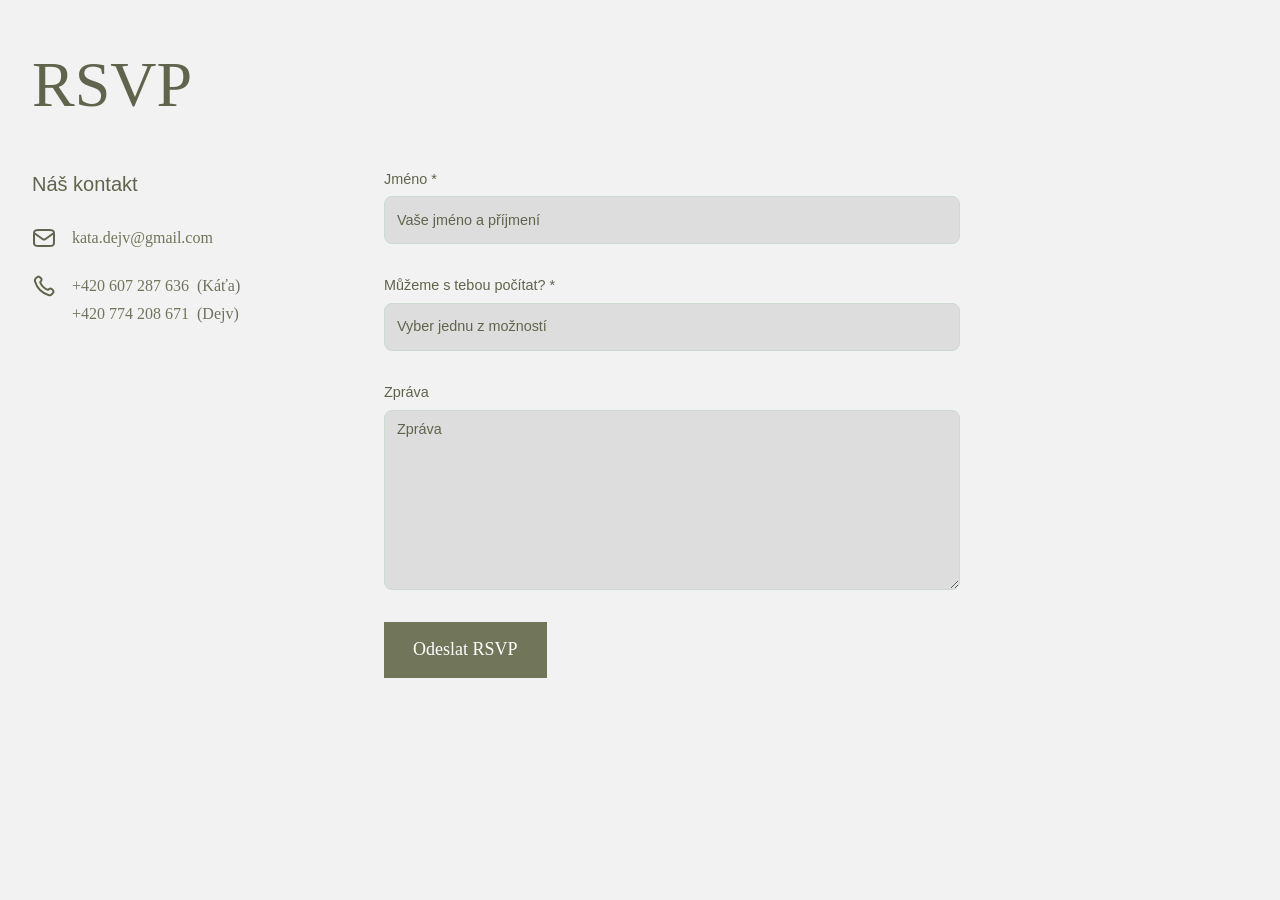
<file: rsvp.html>
<!DOCTYPE html>
<html lang="cs">
    
<head>
    <meta charset="utf-8"/>
    <title>RSVP</title>
    <meta content="RSVP" property="og:title"/>
    <meta property="og:type" content="website"/>
    <meta content="width=device-width, initial-scale=1" name="viewport"/>
    <link rel="stylesheet" type="text/css" href="rsvp_styles.css"/>
    <script type="text/javascript">!function(o,c){var n=c.documentElement,t=" w-mod-";n.className+=t+"js",("ontouchstart"in o||o.DocumentTouch&&c instanceof DocumentTouch)&&(n.className+=t+"touch")}(window,document);</script>
    <style> select { -webkit-appearance: none; } </style>
</head>
<script>
document.addEventListener("DOMContentLoaded", function () {
    const ucast = document.getElementById("ucast");
    const pocetOsob = document.getElementById("pocet-osob");

    const anoFields = document.querySelectorAll(".rsvp-ano-field");
    const druhaOsobaFields = document.querySelectorAll(".druha-osoba-field");

    const requiredAnoInputs = [
        document.getElementById("pocet-osob"),
        document.getElementById("polevka-1"),
        document.getElementById("hlavni-jidlo-1")
    ];

    const druhaOsobaInputs = [
        document.getElementById("polevka-2"),
        document.getElementById("hlavni-jidlo-2")
    ];

    function toggleRsvpFields() {
        const jeAno = ucast.value === "ano";
        const jsouDva = jeAno && pocetOsob.value === "2";

        // Pole viditelná pouze při odpovědi Ano
        anoFields.forEach(function (field) {
            field.style.display = jeAno ? "" : "none";
        });

        requiredAnoInputs.forEach(function (input) {
            if (!input) return;

            input.required = jeAno;
            input.disabled = !jeAno;

            if (!jeAno) {
                input.value = "";
            }
        });

        // Pole pro druhou osobu se zobrazí pouze při Ano + 2 osoby
        druhaOsobaFields.forEach(function (field) {
            field.style.display = jsouDva ? "" : "none";
        });

        druhaOsobaInputs.forEach(function (input) {
            if (!input) return;

            input.required = jsouDva;
            input.disabled = !jsouDva;

            if (!jsouDva) {
                input.value = "";
            }
        });
    }

    toggleRsvpFields();

    ucast.addEventListener("change", toggleRsvpFields);
    pocetOsob.addEventListener("change", toggleRsvpFields);
});
</script>
<body>
    <section id="Contact" class="contact-hero-section">
        <div class="w-layout-blockcontainer container w-container">
            <h1 class="heading-h2 margin-bottom-32">RSVP</h1>
            <div class="contact-form-block w-form">
                <form action="https://formsubmit.co/kata.dejv@gmail.com" method="POST" class="contact-form-grid">
                    <div class="contact-side-container"><p words-slide-up="" text-split="" class="paragraph-20">Náš kontakt</p>
                        <div class="contact-list">
                            <div id="w-node-_334a11bf-5dee-5a60-2e94-5e9068038ddd-0ecbaa71" class="contact-list-item">
                                <div class="contact-list-icon-wrapper">
                                    <div class="contact-list-icon w-embed">
                                        <svg width="24" height="24" viewBox="0 0 24 24" fill="none" xmlns="http://www.w3.org/2000/svg">
                                            <path d="M2 7L10.1649 12.7154C10.8261 13.1783 11.1567 13.4097 11.5163 13.4993C11.8339 13.5785 12.1661 13.5785 12.4837 13.4993C12.8433 13.4097 13.1739 13.1783 13.8351 12.7154L22 7M6.8 20H17.2C18.8802 20 19.7202 20 20.362 19.673C20.9265 19.3854 21.3854 18.9265 21.673 18.362C22 17.7202 22 16.8802 22 15.2V8.8C22 7.11984 22 6.27976 21.673 5.63803C21.3854 5.07354 20.9265 4.6146 20.362 4.32698C19.7202 4 18.8802 4 17.2 4H6.8C5.11984 4 4.27976 4 3.63803 4.32698C3.07354 4.6146 2.6146 5.07354 2.32698 5.63803C2 6.27976 2 7.11984 2 8.8V15.2C2 16.8802 2 17.7202 2.32698 18.362C2.6146 18.9265 3.07354 19.3854 3.63803 19.673C4.27976 20 5.11984 20 6.8 20Z" stroke="currentColor" stroke-width="2" stroke-linecap="round" stroke-linejoin="round"/>
                                        </svg>
                                    </div>
                                </div>
                                <a href="mailto:kata.dejv@gmail.com" class="contact-links">kata.dejv@gmail.com</a>
                            </div>
                            <div id="w-node-_334a11bf-5dee-5a60-2e94-5e9068038de2-0ecbaa71" class="contact-list-item">
                                <div class="contact-list-icon-wrapper">
                                    <div class="contact-list-icon w-embed">
                                        <svg width="24" height="24" viewBox="0 0 24 24" fill="none" xmlns="http://www.w3.org/2000/svg">
                                            <path d="M8.38028 8.85335C9.07627 10.303 10.0251 11.6616 11.2266 12.8632C12.4282 14.0648 13.7869 15.0136 15.2365 15.7096C15.3612 15.7694 15.4235 15.7994 15.5024 15.8224C15.7828 15.9041 16.127 15.8454 16.3644 15.6754C16.4313 15.6275 16.4884 15.5704 16.6027 15.4561C16.9523 15.1064 17.1271 14.9316 17.3029 14.8174C17.9658 14.3864 18.8204 14.3864 19.4833 14.8174C19.6591 14.9316 19.8339 15.1064 20.1835 15.4561L20.3783 15.6509C20.9098 16.1824 21.1755 16.4481 21.3198 16.7335C21.6069 17.301 21.6069 17.9713 21.3198 18.5389C21.1755 18.8242 20.9098 19.09 20.3783 19.6214L20.2207 19.779C19.6911 20.3087 19.4263 20.5735 19.0662 20.7757C18.6667 21.0001 18.0462 21.1615 17.588 21.1601C17.1751 21.1589 16.8928 21.0788 16.3284 20.9186C13.295 20.0576 10.4326 18.4332 8.04466 16.0452C5.65668 13.6572 4.03221 10.7948 3.17124 7.76144C3.01103 7.19699 2.93092 6.91477 2.9297 6.50182C2.92833 6.0436 3.08969 5.42311 3.31411 5.0236C3.51636 4.66357 3.78117 4.39876 4.3108 3.86913L4.46843 3.7115C4.99987 3.18006 5.2656 2.91433 5.55098 2.76999C6.11854 2.48292 6.7888 2.48292 7.35636 2.76999C7.64174 2.91433 7.90747 3.18006 8.43891 3.7115L8.63378 3.90637C8.98338 4.25597 9.15819 4.43078 9.27247 4.60655C9.70347 5.26945 9.70347 6.12403 9.27247 6.78692C9.15819 6.96269 8.98338 7.1375 8.63378 7.4871C8.51947 7.60142 8.46231 7.65857 8.41447 7.72538C8.24446 7.96281 8.18576 8.30707 8.26748 8.58743C8.29048 8.66632 8.32041 8.72866 8.38028 8.85335Z" stroke="currentColor" stroke-width="2" stroke-linecap="round" stroke-linejoin="round"/>
                                        </svg>
                                    </div>
                                </div>
                                <div class="contact-phone-links">
                                    <div style="display: flex; flex-direction: column; align-items: flex-start; gap: 4px;">
                                        <div>
                                            <a class="contact-links" href="tel:+420607287636" style="display: inline;">+420 607 287 636</a>
                                            <span class="contact-phone-name">(Káťa)</span>
                                        </div>

                                        <div>
                                            <a class="contact-links" href="tel:+420774208671" style="display: inline;">+420 774 208 671</a>
                                            <span class="contact-phone-name">(Dejv)</span>
                                        </div>
                                    </div>
                                </div>
                                </div>
                            <div id="w-node-_334a11bf-5dee-5a60-2e94-5e9068038de7-0ecbaa71" class="contact-list-item"></div>
                        </div>
                    </div>
                    <div class="form-elements-grid">

                        <div class="_100-width">
                            <label for="First-Name-3" class="field-label">Jméno *</label>
                            <input class="text-field w-input" maxlength="256" name="Jméno" data-name="First Name" placeholder="Vaše jméno a příjmení" type="text" id="First-Name-3" required/>
                        </div>

                        <div class="_100-width">
                            <label for="ucast" class="field-label">Můžeme s tebou počítat? *</label>
                            <select id="ucast" name="Účast" data-name="Účast" required class="text-field w-select">
                                <option value="">Vyber jednu z možností</option>
                                <option value="ano">Ano</option>
                                <option value="ne">Ne</option>
                            </select>
                        </div>

                        <div class="_100-width rsvp-ano-field" style="display: none;">
                            <label for="pocet-osob" class="field-label">Kolik vás bude? *</label>
                            <select id="pocet-osob" name="Počet osob" data-name="Počet osob" class="text-field w-select">
                                <option value="">Vyber jednu z možností</option>
                                <option value="1">1</option>
                                <option value="2">2</option>
                            </select>
                        </div>

                        <div class="_100-width rsvp-ano-field" style="display: none;">
                            <label for="polevka-1" class="field-label">Polévka (Já) *</label>
                            <select id="polevka-1" name="Polévka" data-name="Polévka" class="text-field w-select">
                                <option value="">Vyber jednu z možností</option>
                                <option value="Hovězí vývar s játrovými knedlíčky, nudle, bylinky">Hovězí vývar s játrovými knedlíčky, nudle, bylinky</option>
                                <option value="Dýňová polévka, smetana, semínka, petrželový olej">Dýňová polévka, smetana, semínka, petrželový olej</option>
                            </select>
                        </div>

                        <div class="_100-width rsvp-ano-field" style="display: none;">
                            <label for="hlavni-jidlo-1" class="field-label">Hlavní jídlo (Já) *</label>
                            <select id="hlavni-jidlo-1" name="Hlavní jídlo" data-name="Hlavní jídlo" class="text-field w-select">
                                <option value="">Vyber jednu z možností</option>
                                <option value="Hovězí svíčková pečeně na kořenové zelenině se smetanou, pajfalský knedlík, rybízový jam, pečený citron, šlehačka">Hovězí svíčková pečeně na kořenové zelenině se smetanou, pajfalský knedlík, rybízový jam, pečený citron, šlehačka</option>
                                <option value="Losos, petrželové pyré, grilované cukety a mladá karotka, špenátový olej, kandovaný citron">Losos, petrželové pyré, grilované cukety a mladá karotka, špenátový olej, kandovaný citron</option>
                                <option value="Grilované kuřecí supreme prso, pečené batáty, omáčka na pepři a koňaku, fazolky s uzenou slaninou">Grilované kuřecí supreme prso, pečené batáty, omáčka na pepři a koňaku, fazolky s uzenou slaninou</option>
                            </select>
                        </div>

                        <div class="_100-width druha-osoba-field" style="display: none;">
                            <label for="polevka-2" class="field-label">Polévka (Můj doprovod) *</label>
                            <select id="polevka-2" name="Polévka 2. osoba" data-name="Polévka 2. osoba" class="text-field w-select">
                                <option value="">Vyber jednu z možností</option>
                                <option value="Hovězí vývar s játrovými knedlíčky, nudle, bylinky">Hovězí vývar s játrovými knedlíčky, nudle, bylinky</option>
                                <option value="Dýňová polévka, smetana, semínka, petrželový olej">Dýňová polévka, smetana, semínka, petrželový olej</option>
                            </select>
                        </div>

                        <div class="_100-width druha-osoba-field" style="display: none;">
                            <label for="hlavni-jidlo-2" class="field-label">Hlavní jídlo (Můj doprovod) *</label>
                            <select id="hlavni-jidlo-2" name="Hlavní jídlo 2. osoba" data-name="Hlavní jídlo 2. osoba" class="text-field w-select">
                                <option value="">Vyber jednu z možností</option>
                                <option value="Hovězí svíčková pečeně na kořenové zelenině se smetanou, pajfalský knedlík, rybízový jam, pečený citron, šlehačka">Hovězí svíčková pečeně na kořenové zelenině se smetanou, pajfalský knedlík, rybízový jam, pečený citron, šlehačka</option>
                                <option value="Losos, petrželové pyré, grilované cukety a mladá karotka, špenátový olej, kandovaný citron">Losos, petrželové pyré, grilované cukety a mladá karotka, špenátový olej, kandovaný citron</option>
                                <option value="Grilované kuřecí supreme prso, pečené batáty, omáčka na pepři a koňaku, fazolky s uzenou slaninou">Grilované kuřecí supreme prso, pečené batáty, omáčka na pepři a koňaku, fazolky s uzenou slaninou</option>
                            </select>
                        </div>

                        <div class="_100-width">
                            <label for="Message-3" class="field-label">Zpráva</label>
                            <textarea placeholder="Zpráva" maxlength="5000" id="Message-3" name="Zpráva" data-name="Zpráva" class="text-field text-field-area w-input"></textarea>
                        </div>

                        <div class="_100-width">
                            <input type="submit" data-wait="Please wait..." class="primary-button w-button" value="Odeslat RSVP"/>
                        </div>

                    </div>
                </form>
                <div class="success-message w-form-done">
                    <div class="paragraph-18">Už se nemůžeme dočkat na to až se všichni společně sejdeme!</div>
                </div>
                <div class="error-message w-form-fail">
                    <div>Ups! Něco se pokazilo při vyplňování dotazníku.</div>
                </div>
            </div>
        </div>
    </section>
</body>
</html>
</file>
<file: rsvp_styles.css>
html {
  -webkit-text-size-adjust: 100%;
  -ms-text-size-adjust: 100%;
  font-family: sans-serif;
}

body {
  margin: 0;
}

article, aside, details, figcaption, figure, footer, header, hgroup, main, menu, nav, section, summary {
  display: block;
}

audio, canvas, progress, video {
  vertical-align: baseline;
  display: inline-block;
}

audio:not([controls]) {
  height: 0;
  display: none;
}

[hidden], template {
  display: none;
}

a {
  background-color: #0000;
}

a:active, a:hover {
  outline: 0;
}

abbr[title] {
  border-bottom: 1px dotted;
}

b, strong {
  font-weight: bold;
}

dfn {
  font-style: italic;
}

h1 {
  margin: .67em 0;
  font-size: 2em;
}

mark {
  color: #000;
  background: #ff0;
}

small {
  font-size: 80%;
}

sub, sup {
  vertical-align: baseline;
  font-size: 75%;
  line-height: 0;
  position: relative;
}

sup {
  top: -.5em;
}

sub {
  bottom: -.25em;
}

img {
  border: 0;
}

svg:not(:root) {
  overflow: hidden;
}

hr {
  box-sizing: content-box;
  height: 0;
}

pre {
  overflow: auto;
}

code, kbd, pre, samp {
  font-family: monospace;
  font-size: 1em;
}

button, input, optgroup, select, textarea {
  color: inherit;
  font: inherit;
  margin: 0;
}

button {
  overflow: visible;
}

button, select {
  text-transform: none;
}

button, html input[type="button"], input[type="reset"] {
  -webkit-appearance: button;
  cursor: pointer;
}

button[disabled], html input[disabled] {
  cursor: default;
}

button::-moz-focus-inner, input::-moz-focus-inner {
  border: 0;
  padding: 0;
}

input {
  line-height: normal;
}

input[type="checkbox"], input[type="radio"] {
  box-sizing: border-box;
  padding: 0;
}

input[type="number"]::-webkit-inner-spin-button, input[type="number"]::-webkit-outer-spin-button {
  height: auto;
}

input[type="search"] {
  -webkit-appearance: none;
}

input[type="search"]::-webkit-search-cancel-button, input[type="search"]::-webkit-search-decoration {
  -webkit-appearance: none;
}

legend {
  border: 0;
  padding: 0;
}

textarea {
  overflow: auto;
}

optgroup {
  font-weight: bold;
}

table {
  border-collapse: collapse;
  border-spacing: 0;
}

td, th {
  padding: 0;
}

@font-face {
  font-family: webflow-icons;
  src: url("[data-uri]") format("truetype");
  font-weight: normal;
  font-style: normal;
}

[class^="w-icon-"], [class*=" w-icon-"] {
  speak: none;
  font-variant: normal;
  text-transform: none;
  -webkit-font-smoothing: antialiased;
  -moz-osx-font-smoothing: grayscale;
  font-style: normal;
  font-weight: normal;
  line-height: 1;
  font-family: webflow-icons !important;
}

.w-icon-slider-right:before {
  content: "";
}

.w-icon-slider-left:before {
  content: "";
}

.w-icon-nav-menu:before {
  content: "";
}

.w-icon-arrow-down:before, .w-icon-dropdown-toggle:before {
  content: "";
}

.w-icon-file-upload-remove:before {
  content: "";
}

.w-icon-file-upload-icon:before {
  content: "";
}

* {
  box-sizing: border-box;
}

html {
  height: 100%;
}

body {
  color: #333;
  background-color: #fff;
  min-height: 100%;
  margin: 0;
  font-family: Arial, sans-serif;
  font-size: 14px;
  line-height: 20px;
}

img {
  vertical-align: middle;
  max-width: 100%;
  display: inline-block;
}

html.w-mod-touch * {
  background-attachment: scroll !important;
}

.w-block {
  display: block;
}

.w-inline-block {
  max-width: 100%;
  display: inline-block;
}

.w-clearfix:before, .w-clearfix:after {
  content: " ";
  grid-area: 1 / 1 / 2 / 2;
  display: table;
}

.w-clearfix:after {
  clear: both;
}

.w-hidden {
  display: none;
}

.w-button {
  color: #fff;
  line-height: inherit;
  cursor: pointer;
  background-color: #3898ec;
  border: 0;
  border-radius: 0;
  padding: 9px 15px;
  text-decoration: none;
  display: inline-block;
}

input.w-button {
  -webkit-appearance: button;
}

html[data-w-dynpage] [data-w-cloak] {
  color: #0000 !important;
}

.w-code-block {
  margin: unset;
}

pre.w-code-block code {
  all: inherit;
}

.w-optimization {
  display: contents;
}

.w-webflow-badge, .w-webflow-badge * {
  z-index: auto;
  visibility: visible;
  box-sizing: border-box;
  float: none;
  clear: none;
  box-shadow: none;
  opacity: 1;
  direction: ltr;
  font-family: inherit;
  font-weight: inherit;
  color: inherit;
  font-size: inherit;
  line-height: inherit;
  font-style: inherit;
  font-variant: inherit;
  text-align: inherit;
  letter-spacing: inherit;
  -webkit-text-decoration: inherit;
  text-decoration: inherit;
  text-indent: 0;
  text-transform: inherit;
  text-shadow: none;
  font-smoothing: auto;
  vertical-align: baseline;
  cursor: inherit;
  white-space: inherit;
  word-break: normal;
  word-spacing: normal;
  word-wrap: normal;
  background: none;
  border: 0 #0000;
  border-radius: 0;
  width: auto;
  min-width: 0;
  max-width: none;
  height: auto;
  min-height: 0;
  max-height: none;
  margin: 0;
  padding: 0;
  list-style-type: disc;
  transition: none;
  display: block;
  position: static;
  inset: auto;
  overflow: visible;
  transform: none;
}

.w-webflow-badge {
  white-space: nowrap;
  cursor: pointer;
  box-shadow: 0 0 0 1px #0000001a, 0 1px 3px #0000001a;
  visibility: visible !important;
  z-index: 2147483647 !important;
  color: #aaadb0 !important;
  opacity: 1 !important;
  background-color: #fff !important;
  border-radius: 3px !important;
  width: auto !important;
  height: auto !important;
  margin: 0 !important;
  padding: 6px !important;
  font-size: 12px !important;
  line-height: 14px !important;
  text-decoration: none !important;
  display: inline-block !important;
  position: fixed !important;
  inset: auto 12px 12px auto !important;
  overflow: visible !important;
  transform: none !important;
}

.w-webflow-badge > img {
  visibility: visible !important;
  opacity: 1 !important;
  vertical-align: middle !important;
  display: inline-block !important;
}

h1, h2, h3, h4, h5, h6 {
  margin-bottom: 10px;
  font-weight: bold;
}

h1 {
  margin-top: 20px;
  font-size: 38px;
  line-height: 44px;
}

h2 {
  margin-top: 20px;
  font-size: 32px;
  line-height: 36px;
}

h3 {
  margin-top: 20px;
  font-size: 24px;
  line-height: 30px;
}

h4 {
  margin-top: 10px;
  font-size: 18px;
  line-height: 24px;
}

h5 {
  margin-top: 10px;
  font-size: 14px;
  line-height: 20px;
}

h6 {
  margin-top: 10px;
  font-size: 12px;
  line-height: 18px;
}

p {
  margin-top: 0;
  margin-bottom: 10px;
}

blockquote {
  border-left: 5px solid #e2e2e2;
  margin: 0 0 10px;
  padding: 10px 20px;
  font-size: 18px;
  line-height: 22px;
}

figure {
  margin: 0 0 10px;
}

figcaption {
  text-align: center;
  margin-top: 5px;
}

ul, ol {
  margin-top: 0;
  margin-bottom: 10px;
  padding-left: 40px;
}

.w-list-unstyled {
  padding-left: 0;
  list-style: none;
}

.w-embed:before, .w-embed:after {
  content: " ";
  grid-area: 1 / 1 / 2 / 2;
  display: table;
}

.w-embed:after {
  clear: both;
}

.w-video {
  width: 100%;
  padding: 0;
  position: relative;
}

.w-video iframe, .w-video object, .w-video embed {
  border: none;
  width: 100%;
  height: 100%;
  position: absolute;
  top: 0;
  left: 0;
}

fieldset {
  border: 0;
  margin: 0;
  padding: 0;
}

button, [type="button"], [type="reset"] {
  cursor: pointer;
  -webkit-appearance: button;
  border: 0;
}

.w-form {
  margin: 0 0 15px;
}

.w-form-done {
  text-align: center;
  background-color: #ddd;
  padding: 20px;
  display: none;
}

.w-form-fail {
  background-color: #ffdede;
  margin-top: 10px;
  padding: 10px;
  display: none;
}

.w-input, .w-select {
  color: #333;
  vertical-align: middle;
  background-color: #fff;
  border: 1px solid #ccc;
  width: 100%;
  height: 38px;
  margin-bottom: 10px;
  padding: 8px 12px;
  font-size: 14px;
  line-height: 1.42857;
  display: block;
}

.w-input::placeholder, .w-select::placeholder {
  color: #999;
}

.w-input:focus, .w-select:focus {
  border-color: #3898ec;
  outline: 0;
}

.w-input[disabled], .w-select[disabled], .w-input[readonly], .w-select[readonly], fieldset[disabled] .w-input, fieldset[disabled] .w-select {
  cursor: not-allowed;
}

.w-input[disabled]:not(.w-input-disabled), .w-select[disabled]:not(.w-input-disabled), .w-input[readonly], .w-select[readonly], fieldset[disabled]:not(.w-input-disabled) .w-input, fieldset[disabled]:not(.w-input-disabled) .w-select {
  background-color: #eee;
}

textarea.w-input, textarea.w-select {
  height: auto;
}

.w-select {
  background-color: #f3f3f3;
}

.w-select[multiple] {
  height: auto;
}

.w-form-label {
  cursor: pointer;
  margin-bottom: 0;
  font-weight: normal;
  display: inline-block;
}

.w-radio {
  margin-bottom: 5px;
  padding-left: 20px;
  display: block;
}

.w-radio:before, .w-radio:after {
  content: " ";
  grid-area: 1 / 1 / 2 / 2;
  display: table;
}

.w-radio:after {
  clear: both;
}

.w-radio-input {
  float: left;
  margin: 3px 0 0 -20px;
  line-height: normal;
}

.w-file-upload {
  margin-bottom: 10px;
  display: block;
}

.w-file-upload-input {
  opacity: 0;
  z-index: -100;
  width: .1px;
  height: .1px;
  position: absolute;
  overflow: hidden;
}

.w-file-upload-default, .w-file-upload-uploading, .w-file-upload-success {
  color: #333;
  display: inline-block;
}

.w-file-upload-error {
  margin-top: 10px;
  display: block;
}

.w-file-upload-default.w-hidden, .w-file-upload-uploading.w-hidden, .w-file-upload-error.w-hidden, .w-file-upload-success.w-hidden {
  display: none;
}

.w-file-upload-uploading-btn {
  cursor: pointer;
  background-color: #fafafa;
  border: 1px solid #ccc;
  margin: 0;
  padding: 8px 12px;
  font-size: 14px;
  font-weight: normal;
  display: flex;
}

.w-file-upload-file {
  background-color: #fafafa;
  border: 1px solid #ccc;
  flex-grow: 1;
  justify-content: space-between;
  margin: 0;
  padding: 8px 9px 8px 11px;
  display: flex;
}

.w-file-upload-file-name {
  font-size: 14px;
  font-weight: normal;
  display: block;
}

.w-file-remove-link {
  cursor: pointer;
  width: auto;
  height: auto;
  margin-top: 3px;
  margin-left: 10px;
  padding: 3px;
  display: block;
}

.w-icon-file-upload-remove {
  margin: auto;
  font-size: 10px;
}

.w-file-upload-error-msg {
  color: #ea384c;
  padding: 2px 0;
  display: inline-block;
}

.w-file-upload-info {
  padding: 0 12px;
  line-height: 38px;
  display: inline-block;
}

.w-file-upload-label {
  cursor: pointer;
  background-color: #fafafa;
  border: 1px solid #ccc;
  margin: 0;
  padding: 8px 12px;
  font-size: 14px;
  font-weight: normal;
  display: inline-block;
}

.w-icon-file-upload-icon, .w-icon-file-upload-uploading {
  width: 20px;
  margin-right: 8px;
  display: inline-block;
}

.w-icon-file-upload-uploading {
  height: 20px;
}

.w-container {
  max-width: 940px;
  margin-left: auto;
  margin-right: auto;
}

.w-container:before, .w-container:after {
  content: " ";
  grid-area: 1 / 1 / 2 / 2;
  display: table;
}

.w-container:after {
  clear: both;
}

.w-container .w-row {
  margin-left: -10px;
  margin-right: -10px;
}

.w-row:before, .w-row:after {
  content: " ";
  grid-area: 1 / 1 / 2 / 2;
  display: table;
}

.w-row:after {
  clear: both;
}

.w-row .w-row {
  margin-left: 0;
  margin-right: 0;
}

.w-col {
  float: left;
  width: 100%;
  min-height: 1px;
  padding-left: 10px;
  padding-right: 10px;
  position: relative;
}

.w-col .w-col {
  padding-left: 0;
  padding-right: 0;
}

.w-col-1 {
  width: 8.33333%;
}

.w-col-2 {
  width: 16.6667%;
}

.w-col-3 {
  width: 25%;
}

.w-col-4 {
  width: 33.3333%;
}

.w-col-5 {
  width: 41.6667%;
}

.w-col-6 {
  width: 50%;
}

.w-col-7 {
  width: 58.3333%;
}

.w-col-8 {
  width: 66.6667%;
}

.w-col-9 {
  width: 75%;
}

.w-col-10 {
  width: 83.3333%;
}

.w-col-11 {
  width: 91.6667%;
}

.w-col-12 {
  width: 100%;
}

.w-hidden-main {
  display: none !important;
}

@media screen and (max-width: 991px) {
  .w-container {
    max-width: 728px;
  }

  .w-hidden-main {
    display: inherit !important;
  }

  .w-hidden-medium {
    display: none !important;
  }

  .w-col-medium-1 {
    width: 8.33333%;
  }

  .w-col-medium-2 {
    width: 16.6667%;
  }

  .w-col-medium-3 {
    width: 25%;
  }

  .w-col-medium-4 {
    width: 33.3333%;
  }

  .w-col-medium-5 {
    width: 41.6667%;
  }

  .w-col-medium-6 {
    width: 50%;
  }

  .w-col-medium-7 {
    width: 58.3333%;
  }

  .w-col-medium-8 {
    width: 66.6667%;
  }

  .w-col-medium-9 {
    width: 75%;
  }

  .w-col-medium-10 {
    width: 83.3333%;
  }

  .w-col-medium-11 {
    width: 91.6667%;
  }

  .w-col-medium-12 {
    width: 100%;
  }

  .w-col-stack {
    width: 100%;
    left: auto;
    right: auto;
  }
}

@media screen and (max-width: 767px) {
  .w-hidden-main, .w-hidden-medium {
    display: inherit !important;
  }

  .w-hidden-small {
    display: none !important;
  }

  .w-row, .w-container .w-row {
    margin-left: 0;
    margin-right: 0;
  }

  .w-col {
    width: 100%;
    left: auto;
    right: auto;
  }

  .w-col-small-1 {
    width: 8.33333%;
  }

  .w-col-small-2 {
    width: 16.6667%;
  }

  .w-col-small-3 {
    width: 25%;
  }

  .w-col-small-4 {
    width: 33.3333%;
  }

  .w-col-small-5 {
    width: 41.6667%;
  }

  .w-col-small-6 {
    width: 50%;
  }

  .w-col-small-7 {
    width: 58.3333%;
  }

  .w-col-small-8 {
    width: 66.6667%;
  }

  .w-col-small-9 {
    width: 75%;
  }

  .w-col-small-10 {
    width: 83.3333%;
  }

  .w-col-small-11 {
    width: 91.6667%;
  }

  .w-col-small-12 {
    width: 100%;
  }
}

@media screen and (max-width: 479px) {
  .w-container {
    max-width: none;
  }

  .w-hidden-main, .w-hidden-medium, .w-hidden-small {
    display: inherit !important;
  }

  .w-hidden-tiny {
    display: none !important;
  }

  .w-col {
    width: 100%;
  }

  .w-col-tiny-1 {
    width: 8.33333%;
  }

  .w-col-tiny-2 {
    width: 16.6667%;
  }

  .w-col-tiny-3 {
    width: 25%;
  }

  .w-col-tiny-4 {
    width: 33.3333%;
  }

  .w-col-tiny-5 {
    width: 41.6667%;
  }

  .w-col-tiny-6 {
    width: 50%;
  }

  .w-col-tiny-7 {
    width: 58.3333%;
  }

  .w-col-tiny-8 {
    width: 66.6667%;
  }

  .w-col-tiny-9 {
    width: 75%;
  }

  .w-col-tiny-10 {
    width: 83.3333%;
  }

  .w-col-tiny-11 {
    width: 91.6667%;
  }

  .w-col-tiny-12 {
    width: 100%;
  }
}

.w-widget {
  position: relative;
}

.w-widget-map {
  width: 100%;
  height: 400px;
}

.w-widget-map label {
  width: auto;
  display: inline;
}

.w-widget-map img {
  max-width: inherit;
}

.w-widget-map .gm-style-iw {
  text-align: center;
}

.w-widget-map .gm-style-iw > button {
  display: none !important;
}

.w-widget-twitter {
  overflow: hidden;
}

.w-widget-twitter-count-shim {
  vertical-align: top;
  text-align: center;
  background: #fff;
  border: 1px solid #758696;
  border-radius: 3px;
  width: 28px;
  height: 20px;
  display: inline-block;
  position: relative;
}

.w-widget-twitter-count-shim * {
  pointer-events: none;
  -webkit-user-select: none;
  user-select: none;
}

.w-widget-twitter-count-shim .w-widget-twitter-count-inner {
  text-align: center;
  color: #999;
  font-family: serif;
  font-size: 15px;
  line-height: 12px;
  position: relative;
}

.w-widget-twitter-count-shim .w-widget-twitter-count-clear {
  display: block;
  position: relative;
}

.w-widget-twitter-count-shim.w--large {
  width: 36px;
  height: 28px;
}

.w-widget-twitter-count-shim.w--large .w-widget-twitter-count-inner {
  font-size: 18px;
  line-height: 18px;
}

.w-widget-twitter-count-shim:not(.w--vertical) {
  margin-left: 5px;
  margin-right: 8px;
}

.w-widget-twitter-count-shim:not(.w--vertical).w--large {
  margin-left: 6px;
}

.w-widget-twitter-count-shim:not(.w--vertical):before, .w-widget-twitter-count-shim:not(.w--vertical):after {
  content: " ";
  pointer-events: none;
  border: solid #0000;
  width: 0;
  height: 0;
  position: absolute;
  top: 50%;
  left: 0;
}

.w-widget-twitter-count-shim:not(.w--vertical):before {
  border-width: 4px;
  border-color: #75869600 #5d6c7b #75869600 #75869600;
  margin-top: -4px;
  margin-left: -9px;
}

.w-widget-twitter-count-shim:not(.w--vertical).w--large:before {
  border-width: 5px;
  margin-top: -5px;
  margin-left: -10px;
}

.w-widget-twitter-count-shim:not(.w--vertical):after {
  border-width: 4px;
  border-color: #fff0 #fff #fff0 #fff0;
  margin-top: -4px;
  margin-left: -8px;
}

.w-widget-twitter-count-shim:not(.w--vertical).w--large:after {
  border-width: 5px;
  margin-top: -5px;
  margin-left: -9px;
}

.w-widget-twitter-count-shim.w--vertical {
  width: 61px;
  height: 33px;
  margin-bottom: 8px;
}

.w-widget-twitter-count-shim.w--vertical:before, .w-widget-twitter-count-shim.w--vertical:after {
  content: " ";
  pointer-events: none;
  border: solid #0000;
  width: 0;
  height: 0;
  position: absolute;
  top: 100%;
  left: 50%;
}

.w-widget-twitter-count-shim.w--vertical:before {
  border-width: 5px;
  border-color: #5d6c7b #75869600 #75869600;
  margin-left: -5px;
}

.w-widget-twitter-count-shim.w--vertical:after {
  border-width: 4px;
  border-color: #fff #fff0 #fff0;
  margin-left: -4px;
}

.w-widget-twitter-count-shim.w--vertical .w-widget-twitter-count-inner {
  font-size: 18px;
  line-height: 22px;
}

.w-widget-twitter-count-shim.w--vertical.w--large {
  width: 76px;
}

.w-background-video {
  color: #fff;
  height: 500px;
  position: relative;
  overflow: hidden;
}

.w-background-video > video {
  object-fit: cover;
  z-index: -100;
  background-position: 50%;
  background-size: cover;
  width: 100%;
  height: 100%;
  margin: auto;
  position: absolute;
  inset: -100%;
}

.w-background-video > video::-webkit-media-controls-start-playback-button {
  -webkit-appearance: none;
  display: none !important;
}

.w-background-video--control {
  background-color: #0000;
  padding: 0;
  position: absolute;
  bottom: 1em;
  right: 1em;
}

.w-background-video--control > [hidden] {
  display: none !important;
}

.w-slider {
  text-align: center;
  clear: both;
  -webkit-tap-highlight-color: #0000;
  tap-highlight-color: #0000;
  background: #ddd;
  height: 300px;
  position: relative;
}

.w-slider-mask {
  z-index: 1;
  white-space: nowrap;
  height: 100%;
  display: block;
  position: relative;
  left: 0;
  right: 0;
  overflow: hidden;
}

.w-slide {
  vertical-align: top;
  white-space: normal;
  text-align: left;
  width: 100%;
  height: 100%;
  display: inline-block;
  position: relative;
}

.w-slider-nav {
  z-index: 2;
  text-align: center;
  -webkit-tap-highlight-color: #0000;
  tap-highlight-color: #0000;
  height: 40px;
  margin: auto;
  padding-top: 10px;
  position: absolute;
  inset: auto 0 0;
}

.w-slider-nav.w-round > div {
  border-radius: 100%;
}

.w-slider-nav.w-num > div {
  font-size: inherit;
  line-height: inherit;
  width: auto;
  height: auto;
  padding: .2em .5em;
}

.w-slider-nav.w-shadow > div {
  box-shadow: 0 0 3px #3336;
}

.w-slider-nav-invert {
  color: #fff;
}

.w-slider-nav-invert > div {
  background-color: #2226;
}

.w-slider-nav-invert > div.w-active {
  background-color: #222;
}

.w-slider-dot {
  cursor: pointer;
  background-color: #fff6;
  width: 1em;
  height: 1em;
  margin: 0 3px .5em;
  transition: background-color .1s, color .1s;
  display: inline-block;
  position: relative;
}

.w-slider-dot.w-active {
  background-color: #fff;
}

.w-slider-dot:focus {
  outline: none;
  box-shadow: 0 0 0 2px #fff;
}

.w-slider-dot:focus.w-active {
  box-shadow: none;
}

.w-slider-arrow-left, .w-slider-arrow-right {
  cursor: pointer;
  color: #fff;
  -webkit-tap-highlight-color: #0000;
  tap-highlight-color: #0000;
  -webkit-user-select: none;
  user-select: none;
  width: 80px;
  margin: auto;
  font-size: 40px;
  position: absolute;
  inset: 0;
  overflow: hidden;
}

.w-slider-arrow-left [class^="w-icon-"], .w-slider-arrow-right [class^="w-icon-"], .w-slider-arrow-left [class*=" w-icon-"], .w-slider-arrow-right [class*=" w-icon-"] {
  position: absolute;
}

.w-slider-arrow-left:focus, .w-slider-arrow-right:focus {
  outline: 0;
}

.w-slider-arrow-left {
  z-index: 3;
  right: auto;
}

.w-slider-arrow-right {
  z-index: 4;
  left: auto;
}

.w-icon-slider-left, .w-icon-slider-right {
  width: 1em;
  height: 1em;
  margin: auto;
  inset: 0;
}

.w-slider-aria-label {
  clip: rect(0 0 0 0);
  border: 0;
  width: 1px;
  height: 1px;
  margin: -1px;
  padding: 0;
  position: absolute;
  overflow: hidden;
}

.w-slider-force-show {
  display: block !important;
}

.w-dropdown {
  text-align: left;
  z-index: 900;
  margin-left: auto;
  margin-right: auto;
  display: inline-block;
  position: relative;
}

.w-dropdown-btn, .w-dropdown-toggle, .w-dropdown-link {
  vertical-align: top;
  color: #222;
  text-align: left;
  white-space: nowrap;
  margin-left: auto;
  margin-right: auto;
  padding: 20px;
  text-decoration: none;
  position: relative;
}

.w-dropdown-toggle {
  -webkit-user-select: none;
  user-select: none;
  cursor: pointer;
  padding-right: 40px;
  display: inline-block;
}

.w-dropdown-toggle:focus {
  outline: 0;
}

.w-icon-dropdown-toggle {
  width: 1em;
  height: 1em;
  margin: auto 20px auto auto;
  position: absolute;
  top: 0;
  bottom: 0;
  right: 0;
}

.w-dropdown-list {
  background: #ddd;
  min-width: 100%;
  display: none;
  position: absolute;
}

.w-dropdown-list.w--open {
  display: block;
}

.w-dropdown-link {
  color: #222;
  padding: 10px 20px;
  display: block;
}

.w-dropdown-link.w--current {
  color: #0082f3;
}

.w-dropdown-link:focus {
  outline: 0;
}

@media screen and (max-width: 767px) {
  .w-nav-brand {
    padding-left: 10px;
  }
}

.w-lightbox-backdrop {
  cursor: auto;
  letter-spacing: normal;
  text-indent: 0;
  text-shadow: none;
  text-transform: none;
  visibility: visible;
  white-space: normal;
  word-break: normal;
  word-spacing: normal;
  word-wrap: normal;
  color: #fff;
  text-align: center;
  z-index: 2000;
  opacity: 0;
  -webkit-user-select: none;
  -moz-user-select: none;
  -webkit-tap-highlight-color: transparent;
  background: #000000e6;
  outline: 0;
  font-family: Helvetica Neue, Helvetica, Ubuntu, Segoe UI, Verdana, sans-serif;
  font-size: 17px;
  font-style: normal;
  font-weight: 300;
  line-height: 1.2;
  list-style: disc;
  position: fixed;
  inset: 0;
  -webkit-transform: translate(0);
}

.w-lightbox-backdrop, .w-lightbox-container {
  -webkit-overflow-scrolling: touch;
  height: 100%;
  overflow: auto;
}

.w-lightbox-content {
  height: 100vh;
  position: relative;
  overflow: hidden;
}

.w-lightbox-view {
  opacity: 0;
  width: 100vw;
  height: 100vh;
  position: absolute;
}

.w-lightbox-view:before {
  content: "";
  height: 100vh;
}

.w-lightbox-group, .w-lightbox-group .w-lightbox-view, .w-lightbox-group .w-lightbox-view:before {
  height: 86vh;
}

.w-lightbox-frame, .w-lightbox-view:before {
  vertical-align: middle;
  display: inline-block;
}

.w-lightbox-figure {
  margin: 0;
  position: relative;
}

.w-lightbox-group .w-lightbox-figure {
  cursor: pointer;
}

.w-lightbox-img {
  width: auto;
  max-width: none;
  height: auto;
}

.w-lightbox-image {
  float: none;
  max-width: 100vw;
  max-height: 100vh;
  display: block;
}

.w-lightbox-group .w-lightbox-image {
  max-height: 86vh;
}

.w-lightbox-caption {
  text-align: left;
  text-overflow: ellipsis;
  white-space: nowrap;
  background: #0006;
  padding: .5em 1em;
  position: absolute;
  bottom: 0;
  left: 0;
  right: 0;
  overflow: hidden;
}

.w-lightbox-embed {
  width: 100%;
  height: 100%;
  position: absolute;
  inset: 0;
}

.w-lightbox-control {
  cursor: pointer;
  background-position: center;
  background-repeat: no-repeat;
  background-size: 24px;
  width: 4em;
  transition: all .3s;
  position: absolute;
  top: 0;
}

.w-lightbox-left {
  background-image: url("[data-uri]");
  display: none;
  bottom: 0;
  left: 0;
}

.w-lightbox-right {
  background-image: url("[data-uri]");
  display: none;
  bottom: 0;
  right: 0;
}

.w-lightbox-close {
  background-image: url("[data-uri]");
  background-size: 18px;
  height: 2.6em;
  right: 0;
}

.w-lightbox-strip {
  white-space: nowrap;
  padding: 0 1vh;
  line-height: 0;
  position: absolute;
  bottom: 0;
  left: 0;
  right: 0;
  overflow: auto hidden;
}

.w-lightbox-item {
  box-sizing: content-box;
  cursor: pointer;
  width: 10vh;
  padding: 2vh 1vh;
  display: inline-block;
  -webkit-transform: translate3d(0, 0, 0);
}

.w-lightbox-active {
  opacity: .3;
}

.w-lightbox-thumbnail {
  background: #222;
  height: 10vh;
  position: relative;
  overflow: hidden;
}

.w-lightbox-thumbnail-image {
  position: absolute;
  top: 0;
  left: 0;
}

.w-lightbox-thumbnail .w-lightbox-tall {
  width: 100%;
  top: 50%;
  transform: translate(0, -50%);
}

.w-lightbox-thumbnail .w-lightbox-wide {
  height: 100%;
  left: 50%;
  transform: translate(-50%);
}

.w-lightbox-spinner {
  box-sizing: border-box;
  border: 5px solid #0006;
  border-radius: 50%;
  width: 40px;
  height: 40px;
  margin-top: -20px;
  margin-left: -20px;
  animation: .8s linear infinite spin;
  position: absolute;
  top: 50%;
  left: 50%;
}

.w-lightbox-spinner:after {
  content: "";
  border: 3px solid #0000;
  border-bottom-color: #fff;
  border-radius: 50%;
  position: absolute;
  inset: -4px;
}

.w-lightbox-hide {
  display: none;
}

.w-lightbox-noscroll {
  overflow: hidden;
}

@media (min-width: 768px) {
  .w-lightbox-content {
    height: 96vh;
    margin-top: 2vh;
  }

  .w-lightbox-view, .w-lightbox-view:before {
    height: 96vh;
  }

  .w-lightbox-group, .w-lightbox-group .w-lightbox-view, .w-lightbox-group .w-lightbox-view:before {
    height: 84vh;
  }

  .w-lightbox-image {
    max-width: 96vw;
    max-height: 96vh;
  }

  .w-lightbox-group .w-lightbox-image {
    max-width: 82.3vw;
    max-height: 84vh;
  }

  .w-lightbox-left, .w-lightbox-right {
    opacity: .5;
    display: block;
  }

  .w-lightbox-close {
    opacity: .8;
  }

  .w-lightbox-control:hover {
    opacity: 1;
  }
}

.w-lightbox-inactive, .w-lightbox-inactive:hover {
  opacity: 0;
}

.w-richtext:before, .w-richtext:after {
  content: " ";
  grid-area: 1 / 1 / 2 / 2;
  display: table;
}

.w-richtext:after {
  clear: both;
}

.w-richtext[contenteditable="true"]:before, .w-richtext[contenteditable="true"]:after {
  white-space: initial;
}

.w-richtext ol, .w-richtext ul {
  overflow: hidden;
}

.w-richtext .w-richtext-figure-selected.w-richtext-figure-type-video div:after, .w-richtext .w-richtext-figure-selected[data-rt-type="video"] div:after, .w-richtext .w-richtext-figure-selected.w-richtext-figure-type-image div, .w-richtext .w-richtext-figure-selected[data-rt-type="image"] div {
  outline: 2px solid #2895f7;
}

.w-richtext figure.w-richtext-figure-type-video > div:after, .w-richtext figure[data-rt-type="video"] > div:after {
  content: "";
  display: none;
  position: absolute;
  inset: 0;
}

.w-richtext figure {
  max-width: 60%;
  position: relative;
}

.w-richtext figure > div:before {
  cursor: default !important;
}

.w-richtext figure img {
  width: 100%;
}

.w-richtext figure figcaption.w-richtext-figcaption-placeholder {
  opacity: .6;
}

.w-richtext figure div {
  color: #0000;
  font-size: 0;
}

.w-richtext figure.w-richtext-figure-type-image, .w-richtext figure[data-rt-type="image"] {
  display: table;
}

.w-richtext figure.w-richtext-figure-type-image > div, .w-richtext figure[data-rt-type="image"] > div {
  display: inline-block;
}

.w-richtext figure.w-richtext-figure-type-image > figcaption, .w-richtext figure[data-rt-type="image"] > figcaption {
  caption-side: bottom;
  display: table-caption;
}

.w-richtext figure.w-richtext-figure-type-video, .w-richtext figure[data-rt-type="video"] {
  width: 60%;
  height: 0;
}

.w-richtext figure.w-richtext-figure-type-video iframe, .w-richtext figure[data-rt-type="video"] iframe {
  width: 100%;
  height: 100%;
  position: absolute;
  top: 0;
  left: 0;
}

.w-richtext figure.w-richtext-figure-type-video > div, .w-richtext figure[data-rt-type="video"] > div {
  width: 100%;
}

.w-richtext figure.w-richtext-align-center {
  clear: both;
  margin-left: auto;
  margin-right: auto;
}

.w-richtext figure.w-richtext-align-center.w-richtext-figure-type-image > div, .w-richtext figure.w-richtext-align-center[data-rt-type="image"] > div {
  max-width: 100%;
}

.w-richtext figure.w-richtext-align-normal {
  clear: both;
}

.w-richtext figure.w-richtext-align-fullwidth {
  text-align: center;
  clear: both;
  width: 100%;
  max-width: 100%;
  margin-left: auto;
  margin-right: auto;
  display: block;
}

.w-richtext figure.w-richtext-align-fullwidth > div {
  padding-bottom: inherit;
  display: inline-block;
}

.w-richtext figure.w-richtext-align-fullwidth > figcaption {
  display: block;
}

.w-richtext figure.w-richtext-align-floatleft {
  float: left;
  clear: none;
  margin-right: 15px;
}

.w-richtext figure.w-richtext-align-floatright {
  float: right;
  clear: none;
  margin-left: 15px;
}

.w-nav {
  z-index: 1000;
  background: #ddd;
  position: relative;
}

.w-nav:before, .w-nav:after {
  content: " ";
  grid-area: 1 / 1 / 2 / 2;
  display: table;
}

.w-nav:after {
  clear: both;
}

.w-nav-brand {
  float: left;
  color: #333;
  text-decoration: none;
  position: relative;
}

.w-nav-link {
  vertical-align: top;
  color: #222;
  text-align: left;
  margin-left: auto;
  margin-right: auto;
  padding: 20px;
  text-decoration: none;
  display: inline-block;
  position: relative;
}

.w-nav-link.w--current {
  color: #0082f3;
}

.w-nav-menu {
  float: right;
  position: relative;
}

[data-nav-menu-open] {
  text-align: center;
  background: #c8c8c8;
  min-width: 200px;
  position: absolute;
  top: 100%;
  left: 0;
  right: 0;
  overflow: visible;
  display: block !important;
}

.w--nav-link-open {
  display: block;
  position: relative;
}

.w-nav-overlay {
  width: 100%;
  display: none;
  position: absolute;
  top: 100%;
  left: 0;
  right: 0;
  overflow: hidden;
}

.w-nav-overlay [data-nav-menu-open] {
  top: 0;
}

.w-nav[data-animation="over-left"] .w-nav-overlay {
  width: auto;
}

.w-nav[data-animation="over-left"] .w-nav-overlay, .w-nav[data-animation="over-left"] [data-nav-menu-open] {
  z-index: 1;
  top: 0;
  right: auto;
}

.w-nav[data-animation="over-right"] .w-nav-overlay {
  width: auto;
}

.w-nav[data-animation="over-right"] .w-nav-overlay, .w-nav[data-animation="over-right"] [data-nav-menu-open] {
  z-index: 1;
  top: 0;
  left: auto;
}

.w-nav-button {
  float: right;
  cursor: pointer;
  -webkit-tap-highlight-color: #0000;
  tap-highlight-color: #0000;
  -webkit-user-select: none;
  user-select: none;
  padding: 18px;
  font-size: 24px;
  display: none;
  position: relative;
}

.w-nav-button:focus {
  outline: 0;
}

.w-nav-button.w--open {
  color: #fff;
  background-color: #c8c8c8;
}

.w-nav[data-collapse="all"] .w-nav-menu {
  display: none;
}

.w-nav[data-collapse="all"] .w-nav-button, .w--nav-dropdown-open, .w--nav-dropdown-toggle-open {
  display: block;
}

.w--nav-dropdown-list-open {
  position: static;
}

@media screen and (max-width: 991px) {
  .w-nav[data-collapse="medium"] .w-nav-menu {
    display: none;
  }

  .w-nav[data-collapse="medium"] .w-nav-button {
    display: block;
  }
}

@media screen and (max-width: 767px) {
  .w-nav[data-collapse="small"] .w-nav-menu {
    display: none;
  }

  .w-nav[data-collapse="small"] .w-nav-button {
    display: block;
  }

  .w-nav-brand {
    padding-left: 10px;
  }
}

@media screen and (max-width: 479px) {
  .w-nav[data-collapse="tiny"] .w-nav-menu {
    display: none;
  }

  .w-nav[data-collapse="tiny"] .w-nav-button {
    display: block;
  }
}

.w-tabs {
  position: relative;
}

.w-tabs:before, .w-tabs:after {
  content: " ";
  grid-area: 1 / 1 / 2 / 2;
  display: table;
}

.w-tabs:after {
  clear: both;
}

.w-tab-menu {
  position: relative;
}

.w-tab-link {
  vertical-align: top;
  text-align: left;
  cursor: pointer;
  color: #222;
  background-color: #ddd;
  padding: 9px 30px;
  text-decoration: none;
  display: inline-block;
  position: relative;
}

.w-tab-link.w--current {
  background-color: #c8c8c8;
}

.w-tab-link:focus {
  outline: 0;
}

.w-tab-content {
  display: block;
  position: relative;
  overflow: hidden;
}

.w-tab-pane {
  display: none;
  position: relative;
}

.w--tab-active {
  display: block;
}

@media screen and (max-width: 479px) {
  .w-tab-link {
    display: block;
  }
}

.w-ix-emptyfix:after {
  content: "";
}

@keyframes spin {
  0% {
    transform: rotate(0);
  }

  100% {
    transform: rotate(360deg);
  }
}

.w-dyn-empty {
  background-color: #ddd;
  padding: 10px;
}

.w-dyn-hide, .w-dyn-bind-empty, .w-condition-invisible {
  display: none !important;
}

.wf-layout-layout {
  display: grid;
}

.w-code-component > * {
  width: 100%;
  height: 100%;
  position: absolute;
  top: 0;
  left: 0;
}

:root {
  --brand--neutrals--light-background: #fefefe;
  --text--default--dark-text: #61644c;
  --brand--primary--action: #717559;
  --brand--primary--action-pressed: #0a0a0a;
  --brand--primary--action-hover: #071300;
  --text--default--medium-text: #2b412f;
  --text--default--light-text: #7a7a7a;
  --brand--neutrals--grey-dark: #6f6c67;
  --dark-blue\<deleted\|variable-47274d42\>: #0e2244;
  --brand--neutrals--grey-background: #cddad0;
  --brand--neutrals--grey-mid: #d3d3d3;
  --brand--color--green-light: #f4f7f4;
  --untitled-ui--primary600\<deleted\|variable-c514c1b4\>: #162b4c;
  --brand--color--red\<deleted\|variable-77654926-6933-b517-4f60-3f21b1974730\>: #ca4949;
  --brand--color--red-light\<deleted\|variable-dad8a357-8cda-10cf-b0ed-9cc89fda3963\>: #f8e2e2;
  --brand--neutrals--black: black;
  --primary-font: "Gloock", "Cinzel", "Cormorant Unicase", serif;
  --primary-font-sans: "Prata", "Forum", "Playfair Display SC", sans-serif;
}

.w-layout-blockcontainer {
  max-width: 940px;
  margin-left: auto;
  margin-right: auto;
  display: block;
}

.w-layout-grid {
  grid-row-gap: 16px;
  grid-column-gap: 16px;
  grid-template-rows: auto auto;
  grid-template-columns: 1fr 1fr;
  grid-auto-columns: 1fr;
  display: grid;
}

.w-layout-vflex {
  flex-direction: column;
  align-items: flex-start;
  display: flex;
}

@media screen and (max-width: 991px) {
  .w-layout-blockcontainer {
    max-width: 728px;
  }
}

@media screen and (max-width: 767px) {
  .w-layout-blockcontainer {
    max-width: none;
  }
}

body {
  background-color: #f2f2f2;
  color: var(--text--default--dark-text);
  flex-direction: column;
  min-height: 100%;
  font-family: var(--primary-font);
  font-size: 1rem;
  line-height: 100%;
  display: flex;
}

h1 {
  margin-top: 0;
  margin-bottom: 0;
  font-size: 5.6rem;
  font-weight: 400;
  line-height: 1.07em;
}

h2 {
  margin-top: 0;
  margin-bottom: 0;
  font-size: 5.5rem;
  font-weight: 400;
  line-height: 1.05em;
}

h3 {
  margin-top: 0;
  margin-bottom: 0;
  font-size: 2.25rem;
  font-weight: 400;
  line-height: 1.1em;
}

h4 {
  margin-top: 0;
  margin-bottom: 0;
  font-size: 1.3rem;
  font-weight: 500;
  line-height: 1.2em;
}

h5 {
  margin-top: 0;
  font-size: .875rem;
  font-weight: 700;
  line-height: 1.25rem;
}

h6 {
  margin-top: 0;
  margin-bottom: 16px;
  font-size: .75rem;
  font-weight: 700;
  line-height: 1.125rem;
}

p {
  margin-bottom: 0;
}

a {
  color: var(--brand--primary--action);
  padding-left: 0;
  padding-right: 0;
  text-decoration: none;
  transition: color .3s;
}

a:hover {
  color: var(--brand--primary--action-pressed);
}

ul {
  flex-direction: column;
  margin-top: 0;
  margin-bottom: 0;
  padding-left: 0;
  display: flex;
}

ol {
  margin-top: 0;
  margin-bottom: .625rem;
  padding-left: 2.5rem;
}

img {
  width: 100%;
  max-width: 100%;
  display: inline-block;
}

label {
  margin-bottom: 0;
  font-weight: 400;
  display: block;
}

blockquote {
  border-left: .3125rem solid #e2e2e2;
  font-size: 1.125rem;
  line-height: 1.375rem;
}

figure {
  margin-bottom: 10px;
}

.container {
  flex-direction: column;
  width: 100%;
  max-width: 100rem;
  padding-left: 2rem;
  padding-right: 20rem;
  display: flex;
}

.container.navigation-container {
  flex-flow: row;
  justify-content: space-between;
  align-items: stretch;
}

.container.container-polaroids {
  max-width: 90rem;
}

.container.container-instructions {
  max-width: 56rem;
  margin-top: 2rem;
}

.margin-bottom-0 {
  margin-bottom: 0;
}

.margin-bottom-8 {
  margin-bottom: .5rem;
}

.margin-bottom-16 {
  margin-bottom: 1rem;
}

.margin-bottom-24 {
  margin-bottom: 1.5rem;
}

.margin-bottom-32 {
  margin-bottom: 3rem;
}

.margin-bottom-48 {
  margin-bottom: 3rem;
}

.heading-h4 {
  font-size: 1.75rem;
  font-weight: 400;
  line-height: 1.2em;
}

.heading-h5 {
  font-size: 1.2rem;
  font-weight: 500;
  line-height: 120%;
}

.heading-h6 {
  font-size: 1rem;
  line-height: 120%;
}

.paragraph-18 {
  color: var(--brand--primary--action);
  font-family: Jost, sans-serif;
  font-size: 1.125rem;
  line-height: 1.5em;
}

.primary-button {
  background-color: var(--brand--primary--action);
  color: var(--brand--neutrals--light-background);
  border: .0625rem solid #0000;
  border-top-width: 1px;
  flex: none;
  justify-content: center;
  align-items: center;
  min-width: 9rem;
  padding: .85rem 1.75rem;
  font-size: 1.125rem;
  line-height: 1.5em;
  transition-property: background-color;
  display: flex;
}

.primary-button:hover {
  background-color: var(--brand--primary--action-hover);
  color: var(--brand--neutrals--light-background);
}

.primary-button:focus {
  background-color: var(--text--default--dark-text);
}

.primary-button.button-white {
  background-color: var(--brand--neutrals--light-background);
  color: var(--brand--primary--action);
  transition: background-color .2s;
}

.primary-button.button-white:hover {
  background-color: #e6e6e6;
}

.primary-button.primary-button-slim {
  min-width: auto;
  padding-top: .75rem;
  padding-bottom: .75rem;
  font-size: 1.125rem;
}

.section {
  flex-direction: column;
  justify-content: center;
  align-items: center;
  width: 100%;
  padding-top: 8rem;
  padding-bottom: 8rem;
  display: flex;
}

.section.section-hero {
  padding-top: 8.5rem;
}

.heading-h2 {
  font-size: 4rem;
  line-height: 1.15em;
}

.paragraph-14 {
  color: var(--text--default--medium-text);
  font-size: .875rem;
  line-height: 1.4em;
}

.paragraph-16 {
  color: var(--brand--primary--action);
  font-family: Jost, sans-serif;
  font-size: 1rem;
  line-height: 1.5rem;
}

.paragraph-16.light-text {
  color: var(--text--default--light-text);
}

.paragraph-12 {
  color: var(--text--default--medium-text);
  font-size: .75rem;
  line-height: 1.125rem;
}

.margin-bottom-64 {
  margin-bottom: 4rem;
}

.margin-bottom-72 {
  margin-bottom: 4.5rem;
}

.margin-bottom-80 {
  margin-bottom: 5rem;
}

.margin-bottom-96 {
  margin-bottom: 6rem;
}

.margin-bottom-4 {
  margin-bottom: .25rem;
}

.secondary-button {
  border: .03125rem solid var(--brand--neutrals--grey-dark);
  color: var(--text--default--dark-text);
  background-color: #fff0;
  border-radius: 4rem;
  justify-content: center;
  align-items: center;
  min-width: 8.25rem;
  padding: 1rem 1.5rem;
  font-size: 1rem;
  font-weight: 500;
  line-height: 1.5em;
  transition: border .3s, background-color .3s;
  display: flex;
}

.secondary-button:hover {
  border-color: var(--brand--neutrals--grey-dark);
  background-color: #f3f3f3;
}

.secondary-button:active {
  border-color: #d4d3d1;
}

.secondary-button:focus {
  border-color: #a1a09c;
}

.footer-bottom-link {
  color: var(--text--default--dark-text);
  font-family: Jost, sans-serif;
  font-size: 1rem;
  line-height: 1.5rem;
  text-decoration: none;
  transition: color .3s;
}

.footer-bottom-link:hover {
  color: var(--brand--primary--action);
}

.footer-bottom-link:active {
  color: var(--dark-blue\<deleted\|variable-47274d42\>);
}

.footer-bottom-links-grid {
  grid-column-gap: 1.25rem;
  grid-row-gap: 1.25rem;
  flex-flow: wrap;
  grid-template-rows: auto;
  grid-template-columns: max-content max-content max-content;
  width: auto;
  display: flex;
}

.footer-about-text-container {
  max-width: 23rem;
}

.navha-hamburger-button {
  z-index: 201;
  cursor: pointer;
  flex-direction: column;
  justify-content: center;
  align-items: flex-end;
  width: 3.375rem;
  height: 3.375rem;
  display: none;
  position: relative;
}

.nav-cta-button-conatiner {
  grid-column-gap: 1rem;
  grid-row-gap: 1rem;
  display: flex;
}

.paragraph-20 {
  color: var(--text--default--dark-text);
  font-family: Jost, sans-serif;
  font-size: 1.25rem;
  line-height: 1.4em;
}

.field-label {
  margin-bottom: .5rem;
  font-family: Jost, sans-serif;
  font-size: .9rem;
  line-height: 1.3em;
  display: inline-block;
}

.form-elements-grid {
  grid-column-gap: 2rem;
  grid-row-gap: 2rem;
  grid-template-rows: auto;
  grid-template-columns: 1fr;
  grid-auto-columns: 1fr;
  align-self: auto;
  width: 100%;
  display: grid;
}

._100-width {
  grid-template-rows: auto;
  grid-template-columns: 1fr 1fr;
  width: 100%;
  display: block;
}

.text-field {
  border: 1px solid var(--brand--neutrals--grey-background);
  background-color: #dddddd;
  color: #61644c;
  border-radius: 8px;
  max-width: 100%;
  min-height: 3rem;
  margin-bottom: 0;
  padding: .5rem .75rem;
  font-family: Jost, sans-serif;
  font-size: .9rem;
  line-height: 1.5em;
  transition: border .3s;
  display: block;
}

.text-field::placeholder {
  color: #61644c;
}

.text-field.text-field-area {
  min-width: 100%;
  min-height: 11.25rem;
  position: relative;
}

.contact-form-block {
  width: 100%;
}

.contact-form-grid {
  grid-column-gap: 4rem;
  grid-row-gap: 4rem;
  flex-direction: column;
  grid-template-rows: auto;
  grid-template-columns: 3fr 6fr;
  grid-auto-columns: 1fr;
  display: grid;
}

.success-message {
  border: 1px solid var(--brand--primary--action-pressed);
  background-color: #ddd0;
  border-radius: 1rem;
  width: 100%;
  padding: 2rem 1rem;
  font-size: 1.25rem;
  font-weight: 400;
}

.footer-bottom-links {
  flex-flow: wrap;
  justify-content: space-between;
  width: 100%;
  display: flex;
}

.display-heading-2 {
  font-family: Playfair Display;
  font-size: 3.4rem;
  font-weight: 500;
  line-height: 1.15em;
}

.paragraph-32 {
  font-size: 1.75rem;
  line-height: 1.3em;
}

.nav-inner-container {
  grid-column-gap: 2rem;
  grid-row-gap: 0px;
  flex-wrap: wrap;
  justify-content: flex-end;
  align-items: center;
  line-height: 102%;
  display: flex;
}

.nav-link {
  color: var(--text--default--dark-text);
  cursor: pointer;
  border-bottom-width: 2px;
  border-bottom-color: #0000;
  align-items: center;
  height: 100%;
  padding-top: 16px;
  padding-bottom: 16px;
  font-size: 1.1rem;
  font-weight: 500;
  line-height: 1.5em;
  text-decoration: none;
  transition: all .2s;
  display: flex;
}

.nav-link:hover {
  opacity: 1;
}

.nav-link.w--current {
  border-bottom-color: #ffffff80;
}

.nav-link.nav-link-dropdown {
  padding-left: 0;
  padding-right: 24px;
}

.nav-bar {
  border-bottom: 1px solid var(--brand--neutrals--grey-background);
  background-color: var(--brand--neutrals--light-background);
  flex-wrap: nowrap;
  justify-content: center;
  align-items: center;
  width: 100%;
  height: auto;
  min-height: 5.5rem;
  display: flex;
  position: fixed;
  inset: 0% 0% auto;
}

.nav-logo {
  color: var(--brand--neutrals--light-background);
  flex-direction: row;
  justify-content: flex-start;
  align-items: center;
  width: 100%;
  min-width: 100px;
  max-width: 220px;
  max-height: 64px;
  font-size: 1.2rem;
  line-height: 1.5em;
  text-decoration: none;
  display: flex;
}

.nav-logo:hover {
  opacity: .81;
}

.nav-menu-button {
  padding: 0;
}

.nav-links-conatiner {
  grid-column-gap: 2rem;
  grid-row-gap: 2rem;
  flex-direction: row;
  justify-content: flex-end;
  align-items: center;
  width: 100%;
  padding-left: 2rem;
  display: flex;
  position: relative;
}

.nav-logo-image {
  object-fit: contain;
  object-position: 0% 50%;
  width: 100%;
  height: 100%;
}

.display-heading-1 {
  z-index: 6;
  color: var(--text--default--dark-text);
  margin-bottom: 1.5rem;
  font-family: Playfair Display;
  font-size: 4.8rem;
  font-weight: 600;
  line-height: 1.15em;
  position: relative;
}

.label-heading {
  letter-spacing: .04em;
  text-transform: uppercase;
  font-size: 1.1rem;
  font-weight: 400;
  line-height: 1.2em;
}

.heading-h3 {
  font-size: 3.25rem;
  line-height: 1.15em;
}

.styles-contents {
  grid-column-gap: 1rem;
  grid-row-gap: 1rem;
  flex-flow: column;
  display: flex;
}

.contact-links {
  color: var(--brand--primary--action);
  font-size: 1em;
  font-weight: 400;
  line-height: 1.5em;
  text-decoration: none;
  transition: all .2s;
}

.contact-links:hover {
  opacity: .8;
  text-decoration: underline;
}

.contact-side-container {
  grid-column-gap: .75rem;
  grid-row-gap: .75rem;
  flex-flow: column;
  display: flex;
}

.rich-text-block {
  margin-bottom: 8px;
  font-size: 16px;
  line-height: 1.6em;
}

.rich-text-block p {
  margin-top: 8px;
  margin-bottom: 16px;
}

.rich-text-block h1 {
  margin-top: 40px;
  margin-bottom: 16px;
}

.rich-text-block h2 {
  margin-top: 40px;
  margin-bottom: 16px;
  font-size: 3rem;
}

.rich-text-block h3 {
  margin-top: 40px;
  margin-bottom: 16px;
  font-family: Work Sans;
  font-size: 2.5rem;
}

.rich-text-block h4 {
  margin-top: 32px;
  margin-bottom: 16px;
  font-size: 2rem;
  font-weight: 400;
}

.rich-text-block h5, .rich-text-block figure, .rich-text-block blockquote {
  margin-top: 16px;
  margin-bottom: 16px;
}

.rich-text-block li {
  font-family: Jost, sans-serif;
}

.rich-text-block a {
  color: var(--brand--primary--action);
  font-weight: 500;
  text-decoration: underline;
}

.grid {
  grid-column-gap: 4rem;
  grid-row-gap: 4rem;
  border-bottom: 1px solid var(--brand--neutrals--grey-mid);
  grid-template-rows: auto;
  grid-template-columns: 1fr 2fr;
  margin-bottom: 4rem;
  padding-bottom: 4rem;
}

.styles-text-wrap {
  flex-flow: column;
  height: 100%;
  display: flex;
  position: relative;
}

.styles-sticky-wrap {
  position: sticky;
  top: 6.5rem;
}

.heading-h1 {
  font-size: 4.5rem;
}

.styles-line {
  background-color: var(--brand--neutrals--grey-mid);
  width: 100%;
  height: 2px;
  margin-top: 2rem;
  margin-bottom: 2rem;
}

.style-button {
  grid-column-gap: 2rem;
  grid-row-gap: 2rem;
  justify-content: flex-start;
  align-items: center;
  display: flex;
}

.style-margins-container {
  background-color: var(--brand--neutrals--grey-background);
  width: 25%;
}

.utility-page-wrap {
  justify-content: center;
  align-items: center;
  width: 100vw;
  max-width: 100%;
  height: 100vh;
  max-height: 100%;
  display: flex;
}

.utility-page-content {
  grid-column-gap: 1.5rem;
  grid-row-gap: 1.5rem;
  text-align: center;
  flex-direction: column;
  width: 100%;
  max-width: 600px;
  padding-left: 2rem;
  padding-right: 2rem;
  display: flex;
}

._404-image {
  width: 25%;
  margin-left: auto;
  margin-right: auto;
}

.contact-list-icon {
  color: var(--text--default--dark-text);
  width: 1.5rem;
  height: 1.5rem;
}

.contact-list-icon-wrapper {
  color: var(--untitled-ui--primary600\<deleted\|variable-c514c1b4\>);
  flex: none;
  align-self: flex-start;
  margin-right: 1rem;
}

.contact-list-item {
  align-items: center;
  display: flex;
}

.contact-list {
  grid-column-gap: 1rem;
  grid-row-gap: 1.5rem;
  grid-template-rows: auto;
  grid-template-columns: 1fr;
  grid-auto-columns: 1fr;
  margin-top: 1rem;
  display: grid;
}

._4-column-grid {
  grid-column-gap: 4rem;
  grid-row-gap: 4rem;
  grid-template-rows: auto;
  grid-template-columns: 1fr 1fr 1fr 1fr;
}

.schedule-title {
  font-size: 1.5rem;
  line-height: 1.4em;
}

.schedule-card {
  text-align: center;
  flex-direction: column;
  justify-content: flex-start;
  align-items: center;
  width: 100%;
  display: flex;
}

.rsvp-grid {
  grid-column-gap: 6rem;
  grid-row-gap: 6rem;
  grid-template-rows: auto;
  align-items: center;
}

.rsvp-image-wrapper {
  justify-content: center;
  align-items: center;
  display: flex;
  position: relative;
}

.rsvp-image-inner-wrapper {
  z-index: 4;
  aspect-ratio: 3 / 4;
  object-fit: cover;
  border-radius: 34rem;
  width: 100%;
  height: 100%;
  position: relative;
  overflow: hidden;
}

.rsvp-text-container {
  border: 1px solid var(--brand--primary--action);
  background-color: var(--brand--color--green-light);
  flex-flow: column;
  justify-content: flex-end;
  align-items: stretch;
  width: 100%;
  padding: 4rem;
  display: flex;
}

.text-points-container {
  grid-column-gap: .5rem;
  grid-row-gap: .5rem;
  flex-flow: column;
  display: flex;
}

.benefits-card {
  z-index: 1;
  grid-column-gap: 1rem;
  grid-row-gap: 1rem;
  background-color: var(--brand--neutrals--grey-background);
  cursor: pointer;
  border-radius: 1.5rem;
  flex-direction: column;
  align-items: flex-start;
  width: 100%;
  padding: 2.25rem;
  display: flex;
  position: relative;
  overflow: hidden;
}

.feature-card {
  grid-column-gap: 1rem;
  grid-row-gap: 1rem;
  background-color: var(--brand--neutrals--grey-background);
  border-radius: 1.5rem;
  flex-direction: column;
  justify-content: flex-start;
  align-items: flex-start;
  width: 100%;
  padding: 3rem;
  display: flex;
  position: relative;
  overflow: hidden;
}

.nav-grid-dropdown-grid {
  grid-column-gap: 16px;
  grid-row-gap: 16px;
  flex: none;
  grid-template-rows: auto;
  grid-template-columns: 1fr 1fr;
  grid-auto-columns: 1fr;
  width: 100%;
  display: grid;
}

.nav-link-2 {
  opacity: .74;
  color: var(--text--default--dark-text);
  cursor: pointer;
  border-bottom-width: 2px;
  border-bottom-color: #0000;
  align-items: center;
  height: 100%;
  padding-top: 16px;
  padding-bottom: 16px;
  text-decoration: none;
  transition: all .2s;
  display: flex;
}

.nav-link-2:hover {
  opacity: 1;
}

.nav-link-2.w--current {
  border-bottom-color: #ffffff80;
}

.nav-link-2.nav-item-dropdown {
  padding-left: 0;
  padding-right: 24px;
}

.nav-dropdown {
  flex-direction: row;
  justify-content: center;
  align-items: flex-start;
  height: 100%;
  display: flex;
}

.nav_dropdown-title {
  margin-bottom: 8px;
  font-size: 18px;
  font-weight: 500;
  line-height: 1.5em;
}

.nav-arrow {
  justify-content: center;
  align-items: center;
  margin-top: auto;
  margin-bottom: auto;
  margin-right: 0;
  font-size: 1.1rem;
  display: flex;
}

.nav_dropdown-list.w--open {
  background-color: var(--brand--neutrals--grey-background);
  border-radius: 2px;
  flex-direction: column;
  align-items: flex-start;
  margin-top: 64px;
  padding: 24px;
  display: flex;
  box-shadow: 0 0 15px #0000001a;
}

.nav_dropdown-card {
  border: 1px solid var(--brand--neutrals--grey-mid);
  background-color: var(--brand--neutrals--light-background);
  border-radius: 4px;
  flex-direction: column;
  align-items: flex-start;
  width: 100%;
  min-width: 280px;
  padding: 32px 24px;
  text-decoration: none;
  transition: border-color .3s, background-color .3s;
  display: flex;
}

.nav_dropdown-card:hover {
  border-color: var(--brand--neutrals--grey-dark);
}

.spacer-medium {
  width: 100%;
  min-height: 2rem;
}

.faq-text-max-container {
  width: 100%;
  max-width: 48rem;
}

.faq-answer {
  padding-left: 2rem;
  padding-right: 2rem;
  overflow: hidden;
}

.accordion-vertical-line {
  background-color: var(--text--default--dark-text);
  border-radius: 1px;
  width: 2px;
  height: .75rem;
  position: absolute;
}

.accordion-horizontal-line {
  background-color: var(--text--default--dark-text);
  color: var(--text--default--dark-text);
  border-radius: 1px;
  width: .75rem;
  height: 2px;
  position: absolute;
}

.accordion-icon {
  border: 2px solid var(--text--default--dark-text);
  border-radius: 50%;
  justify-content: center;
  align-self: flex-start;
  align-items: center;
  width: 1.5rem;
  height: 1.5rem;
  display: flex;
  position: relative;
}

.faq-icon-wrapper {
  color: var(--text--default--dark-text);
}

.faq-heading {
  margin-top: 0;
  margin-bottom: 0;
  margin-right: 1rem;
  font-size: 1.4rem;
  line-height: 1.4rem;
}

.faq-question {
  cursor: pointer;
  justify-content: space-between;
  align-items: center;
  padding: 2rem;
  display: flex;
}

.faq-accordion {
  border: 1px solid var(--brand--neutrals--grey-mid);
  background-color: #0000;
  border-radius: 1rem;
  flex-direction: column;
  justify-content: flex-start;
  align-items: stretch;
}

.faq-list-grid {
  grid-column-gap: 1rem;
  grid-row-gap: 1rem;
  grid-template-rows: auto;
  grid-template-columns: 100%;
  grid-auto-columns: 100%;
  place-items: start stretch;
  display: grid;
}

.faq-component {
  grid-column-gap: 3rem;
  grid-row-gap: 3rem;
  grid-template-rows: auto;
  grid-template-columns: .75fr 1fr;
  grid-auto-columns: 1fr;
  align-items: start;
  display: grid;
}

.faq-text-container {
  flex-flow: column;
  display: flex;
}

.footer-copyright-wrapper {
  grid-column-gap: 1rem;
  grid-row-gap: 1rem;
  flex-flow: wrap;
  justify-content: flex-start;
  align-items: center;
  display: flex;
}

.contact-hero-section {
  flex-direction: column;
  justify-content: center;
  align-items: center;
  width: 100%;
  padding-top: 3rem;
  padding-bottom: 5rem;
  display: flex;
}

.blog-button {
  grid-column-gap: .5rem;
  grid-row-gap: .5rem;
  color: var(--text--default--medium-text);
  background-color: #fff0;
  justify-content: center;
  align-items: center;
  margin-top: auto;
  padding-top: .5rem;
  padding-bottom: .5rem;
  font-size: 1rem;
  font-weight: 500;
  line-height: 1.5em;
  transition: color .3s;
  display: flex;
}

.blog-button:hover {
  color: var(--text--default--dark-text);
  text-decoration: underline;
}

.error-message {
  border: 1px solid var(--brand--color--red\<deleted\|variable-77654926-6933-b517-4f60-3f21b1974730\>);
  background-color: var(--brand--color--red-light\<deleted\|variable-dad8a357-8cda-10cf-b0ed-9cc89fda3963\>);
  border-radius: .5rem;
  margin-top: 1.5rem;
  padding: 1rem;
}

.form-block {
  flex-flow: column;
  align-items: center;
  width: 100%;
  display: flex;
}

.schedule-image-wrapper {
  width: 100%;
  margin-bottom: 1rem;
  position: relative;
}

.schedule-image {
  z-index: 4;
  aspect-ratio: 3 / 4;
  object-fit: cover;
  border-radius: .5rem;
  width: 100%;
  height: 100%;
  position: relative;
}

.center-heading-wrapper {
  text-align: center;
  width: 100%;
  max-width: 38rem;
  margin-bottom: 3rem;
  margin-left: auto;
  margin-right: auto;
}

.rsvp-line {
  background-color: var(--brand--primary--action);
  width: 100%;
  height: 1px;
  margin-top: 1.5rem;
  margin-bottom: 1.5rem;
}

.rsvp-details-container {
  grid-column-gap: 1rem;
  grid-row-gap: 1rem;
  flex-flow: column;
  justify-content: flex-start;
  align-items: flex-start;
  width: 100%;
  max-width: 26rem;
  display: flex;
}

.rsvp-title-container {
  grid-column-gap: 1rem;
  grid-row-gap: 1rem;
  flex-flow: column;
  max-width: 28rem;
  display: flex;
}

.our-story-quote-heading {
  color: var(--text--default--dark-text);
  font-size: 3.75rem;
  line-height: 1.1em;
}

.about-us-image-fill {
  aspect-ratio: 1;
  object-fit: cover;
  height: 100%;
  position: relative;
}

.about-us-intro-image-wrapper {
  width: 100%;
  height: 100%;
  position: relative;
}

.about-us-image-4-3 {
  aspect-ratio: 4 / 3;
  object-fit: cover;
  width: 100%;
  height: 100%;
  position: relative;
}

.about-us-intro-grid {
  grid-column-gap: 8rem;
  grid-row-gap: 0rem;
  grid-template-rows: auto;
  grid-template-columns: 1fr 1fr;
  grid-auto-columns: 1fr;
  place-items: center;
  display: grid;
  position: relative;
}

.about-us-photos-grid-1 {
  grid-column-gap: 8rem;
  grid-row-gap: 8rem;
  grid-template-rows: auto;
  margin-bottom: 12rem;
}

.about-us-intro-image {
  z-index: 4;
  aspect-ratio: 3.25 / 4;
  object-fit: cover;
  border-radius: 40rem;
  width: 100%;
  height: 100%;
  position: relative;
}

.about-us-bottom {
  justify-content: center;
  align-items: center;
  width: 100%;
  padding-bottom: 8rem;
  display: flex;
  position: relative;
}

.about-us-top-section {
  flex-direction: column;
  justify-content: center;
  align-items: center;
  width: 100%;
  padding-top: 10.5rem;
  padding-bottom: 10.5rem;
  display: flex;
}

.about-us-photos-grid-2 {
  grid-column-gap: 8rem;
  grid-row-gap: 8rem;
  grid-template-rows: auto;
  grid-template-columns: 11fr 7fr;
  align-items: start;
  margin-bottom: 4rem;
}

.about-us-image-wrapper {
  align-items: flex-end;
  display: flex;
  position: relative;
}

.about-us-image-wrapper.image-5 {
  flex-direction: column;
  margin-bottom: auto;
}

.about-us-image-wrapper.image-2 {
  flex-direction: column;
  margin-bottom: -20%;
  padding-top: 3rem;
}

.project_img-3-4 {
  aspect-ratio: 3 / 4;
  object-fit: cover;
  width: 100%;
  height: 100%;
  position: relative;
}

.footer-item-link {
  color: var(--text--default--dark-text);
  letter-spacing: 2px;
  font-size: 1.2rem;
  line-height: 1.5em;
  text-decoration: none;
  transition: color .4s;
}

.footer-item-link:hover {
  color: var(--brand--primary--action);
}

.footer-item-link.w--current {
  cursor: pointer;
}

.footer-grid {
  grid-template-rows: auto;
  grid-template-columns: 1.5fr 1fr;
  width: 100%;
  margin-bottom: 48px;
}

.footer-text-wrapper {
  grid-column-gap: 1rem;
  grid-row-gap: 1rem;
  flex-flow: column;
  justify-content: flex-start;
  align-items: flex-end;
  display: flex;
}

.footer-site-title {
  color: var(--text--default--dark-text);
  margin-bottom: 1rem;
  font-size: 1.4rem;
  line-height: 1.5rem;
}

.footer-about-wrapper {
  flex-direction: column;
  align-items: flex-start;
  width: 100%;
  display: flex;
}

.section-footer {
  background-color: var(--brand--color--green-light);
  flex-direction: column;
  justify-content: center;
  align-items: center;
  width: 100%;
  padding-top: 5.75rem;
  padding-bottom: 2rem;
  display: flex;
}

.polaroids-grid {
  grid-column-gap: 2rem;
  grid-row-gap: 2rem;
  grid-template-rows: auto;
  grid-template-columns: 1fr 1fr 1fr;
  justify-items: center;
}

.polaroid-photo {
  z-index: 4;
  aspect-ratio: 3.35 / 4;
  object-fit: cover;
  border: 8px solid #fff;
  border-bottom-width: 40px;
  border-radius: 3px;
  width: 100%;
  height: 100%;
  position: relative;
  box-shadow: 0 1px 4px #24160721, 0 3px 12px #47380224;
}

.polaroid-photo-wrapper {
  width: 100%;
}

.our-story-heading {
  color: var(--text--default--dark-text);
  margin-bottom: 2rem;
  font-size: 3.75rem;
  line-height: 1.1em;
}

.rsvp-image {
  z-index: 4;
  aspect-ratio: 2 / 3;
  object-fit: cover;
  width: 100%;
  position: relative;
}

.hero {
  background-color: var(--brand--color--green-light);
  padding-top: 8.5rem;
  padding-bottom: 3rem;
}

.grid-2 {
  grid-column-gap: 3rem;
  grid-row-gap: 3rem;
  grid-template-rows: auto;
  grid-template-columns: 2fr 3fr;
}

.our-journey-text-wrapper {
  grid-column-gap: 2rem;
  grid-row-gap: 2rem;
  flex-flow: column;
  justify-content: flex-start;
  align-items: flex-start;
  display: flex;
}

.hero-grid {
  grid-column-gap: 6rem;
  grid-row-gap: 6rem;
  grid-template-rows: auto;
}

.hero-text-wrapper {
  grid-column-gap: 2rem;
  grid-row-gap: 2rem;
  flex-flow: column;
  justify-content: center;
  align-items: flex-start;
  display: flex;
}

.hero-image-wrapper {
  justify-content: center;
  align-items: center;
  width: 100%;
  display: flex;
}

.div-block {
  grid-column-gap: .5rem;
  grid-row-gap: .5rem;
  flex-flow: column;
  justify-content: center;
  align-items: flex-start;
  display: flex;
}

.hero-image-inner-wrapper {
  z-index: 4;
  aspect-ratio: 3 / 4;
  object-fit: cover;
  border-radius: 32rem;
  justify-content: center;
  align-items: center;
  width: 100%;
  display: flex;
  position: relative;
  overflow: hidden;
}

.hero-image {
  z-index: 4;
  aspect-ratio: 2 / 3;
  object-fit: cover;
  width: 100%;
  position: relative;
}

@media screen and (max-width: 991px) {
  h2 {
    font-size: 2.5rem;
  }

  .container {
    padding-left: 2rem;
    padding-right: 2rem;
  }

  .container.navigation-container {
    z-index: 12;
    background-color: var(--brand--neutrals--light-background);
    justify-content: space-between;
    align-items: center;
  }

  .section {
    padding-top: 6rem;
    padding-bottom: 6rem;
  }

  .section.section-hero {
    padding-top: 6.5rem;
  }

  .heading-h2 {
    font-size: 3.5rem;
  }

  .paragraph-12 {
    color: var(--brand--neutrals--grey-dark);
  }

  .navha-hamburger-button {
    background-color: var(--brand--neutrals--grey-background);
    border-radius: 3rem;
    justify-content: center;
    align-items: center;
    padding: .9rem;
    transition: background-color .3s;
    display: flex;
  }

  .navha-hamburger-button:hover {
    background-color: var(--brand--neutrals--grey-mid);
  }

  .nav-cta-button-conatiner {
    z-index: 8;
    border-top: 1px solid var(--brand--neutrals--grey-mid);
    border-bottom: 1px solid var(--brand--neutrals--grey-mid);
    flex-direction: column;
    flex: none;
    width: 100%;
    margin-top: auto;
    padding: 2rem;
    position: absolute;
  }

  .nav-close-icon {
    opacity: 0;
    width: 1rem;
    margin: .25rem;
    position: absolute;
  }

  .nav-hamburger-icon {
    opacity: 1;
    flex: none;
    width: 1.5rem;
    display: block;
    position: absolute;
  }

  .paragraph-20 {
    font-size: 1.25rem;
  }

  ._100-width {
    grid-template-columns: 1fr;
  }

  .nav-inner-container {
    grid-column-gap: 0px;
    grid-row-gap: 0px;
    flex-flow: column;
    justify-content: flex-start;
    align-items: flex-start;
    width: 100%;
    margin-left: 0;
    padding-left: 0;
    padding-right: 0;
    display: flex;
    position: relative;
    left: 0%;
    right: 0%;
    overflow: auto;
  }

  .nav-link {
    border-top: 1px solid var(--brand--neutrals--grey-mid);
    justify-content: flex-start;
    align-items: center;
    width: 100%;
    height: auto;
    margin-left: 0;
    margin-right: 0;
    padding: 16px 32px 16px 2rem;
    font-size: 18px;
    display: flex;
  }

  .nav-link:active {
    opacity: .7;
  }

  .nav-link.nav-link-dropdown {
    padding-left: 32px;
  }

  .nav-bar {
    -webkit-backdrop-filter: none;
    backdrop-filter: none;
    flex-flow: row;
    justify-content: center;
    align-items: stretch;
    min-height: 4rem;
  }

  .nav-logo {
    z-index: 2;
    height: 100%;
    font-size: 1.6rem;
    position: relative;
  }

  .nav-menu-button {
    z-index: 2;
    color: #fff;
  }

  .nav-menu-button.w--open {
    background-color: #0000;
  }

  .nav-links-conatiner {
    z-index: 1;
    grid-column-gap: 0vw;
    grid-row-gap: 0vw;
    background-color: var(--brand--neutrals--light-background);
    flex-flow: column;
    justify-content: flex-end;
    height: 100%;
    max-height: 100vh;
    padding-top: 4rem;
    padding-left: 0;
    display: flex;
    position: fixed;
    inset: 0%;
    overflow: auto;
  }

  .display-heading-1 {
    font-size: 4rem;
  }

  .heading-h3 {
    font-size: 2.5rem;
  }

  .contact-links {
    font-size: 1.1em;
  }

  .grid {
    grid-column-gap: 2rem;
    grid-row-gap: 2rem;
    grid-template-columns: 1fr 2.5fr;
  }

  .heading-h1 {
    font-size: 3rem;
  }

  ._4-column-grid {
    grid-column-gap: 2rem;
    grid-row-gap: 2rem;
  }

  .rsvp-grid {
    grid-column-gap: 3rem;
    grid-row-gap: 3rem;
  }

  .rsvp-image-wrapper {
    border-radius: 1rem;
  }

  .rsvp-image-inner-wrapper {
    justify-content: center;
    align-items: center;
  }

  .rsvp-text-container {
    padding: 1.5rem;
  }

  .benefits-card, .feature-card {
    border-radius: 1rem;
    padding: 2rem;
  }

  .nav-grid-dropdown-grid {
    padding: 1rem;
  }

  .nav-link-2 {
    border-top: 1px solid #5c5c5c;
    border-bottom: 1px #5c5c5c;
    justify-content: flex-start;
    align-items: center;
    width: 100%;
    height: auto;
    margin-left: 0;
    margin-right: 0;
    padding: 32px;
    font-size: 20px;
    display: flex;
  }

  .nav-link-2:active {
    opacity: .7;
  }

  .nav-link-2.nav-item-dropdown {
    border-top: 1px solid #5c5c5c;
    border-bottom: 1px solid #5c5c5c;
    padding-left: 24px;
  }

  .nav-dropdown {
    flex-direction: column;
    width: 100%;
    max-width: 100%;
    height: auto;
  }

  .nav-arrow {
    margin-right: 2rem;
  }

  .nav_dropdown-list.w--open {
    box-shadow: none;
    align-items: center;
    width: 100%;
    margin-top: 0;
    padding: 0;
    position: relative;
  }

  .faq-component {
    grid-template-columns: 1fr;
    grid-auto-flow: row;
  }

  .contact-hero-section {
    padding-top: 6rem;
    padding-bottom: 0;
  }

  .our-story-quote-heading {
    font-size: 3rem;
  }

  .about-us-intro-grid {
    grid-column-gap: 4rem;
  }

  .about-us-photos-grid-1 {
    grid-column-gap: 3rem;
    grid-row-gap: 3rem;
    margin-bottom: 8rem;
  }

  .about-us-top-section {
    padding-top: 8rem;
    padding-bottom: 8rem;
  }

  .about-us-photos-grid-2 {
    grid-column-gap: 3rem;
    grid-row-gap: 3rem;
    grid-template-columns: 8.5fr 7fr;
  }

  .section-footer {
    border-top: .0625rem solid #eeeded;
  }

  .polaroids-grid {
    grid-column-gap: 1.5rem;
    grid-row-gap: 1.5rem;
    grid-template-columns: 1fr 1fr;
  }

  .polaroid-photo {
    border-width: 4px 4px 20px;
    border-radius: 2px;
  }

  .our-story-heading {
    font-size: 3rem;
  }

  .rsvp-image {
    justify-content: center;
    align-items: center;
  }

  .hero {
    padding-top: 7rem;
  }

  .grid-2 {
    grid-column-gap: 2rem;
    grid-row-gap: 2rem;
  }

  .hero-grid {
    grid-column-gap: 4rem;
    grid-row-gap: 4rem;
  }

  .hero-image-inner-wrapper, .hero-image {
    justify-content: center;
    align-items: center;
  }
}

@media screen and (max-width: 767px) {
  h1 {
    font-size: 2.9rem;
    line-height: 1.2em;
  }

  a {
    text-decoration: none;
  }

  .container {
    padding-left: 1.5rem;
    padding-right: 1.5rem;
  }

  .section {
    position: relative;
  }

  .heading-h2 {
    font-size: 3rem;
  }

  .paragraph-16 {
    font-size: 1rem;
    line-height: 1.5rem;
  }

  .paragraph-12 {
    font-size: .625rem;
    line-height: 1rem;
  }

  .navha-hamburger-button {
    height: 3.375rem;
  }

  .nav-cta-button-conatiner {
    grid-row-gap: .75rem;
    padding: 1.25rem;
  }

  .paragraph-20 {
    width: 100%;
  }

  .form-elements-grid {
    grid-column-gap: 1.5rem;
    grid-row-gap: 1.5rem;
    grid-template-columns: 1fr;
    grid-auto-columns: minmax(12.5rem, 1fr);
  }

  .text-field.text-field-area {
    min-height: 8.75rem;
  }

  .contact-form-grid {
    grid-column-gap: 2rem;
    grid-row-gap: 2rem;
    grid-template-columns: 2fr;
  }

  .display-heading-2 {
    font-size: 2.5rem;
  }

  .paragraph-32 {
    font-size: 2rem;
  }

  .nav-link {
    padding-left: 24px;
    padding-right: 24px;
  }

  .nav-link.nav-link-dropdown {
    padding-left: 1.25rem;
  }

  .nav-bar {
    height: auto;
    min-height: 4rem;
  }

  .nav-logo {
    max-width: 200px;
  }

  .display-heading-1 {
    font-size: 3.5rem;
  }

  .heading-h3 {
    font-size: 2rem;
  }

  .contact-links {
    font-size: 1em;
  }

  .rich-text-block h1 {
    font-size: 3.2rem;
  }

  .rich-text-block h2 {
    font-size: 2.5rem;
  }

  .rich-text-block h3 {
    font-size: 2rem;
  }

  .rich-text-block h4 {
    font-size: 1.75rem;
  }

  .grid {
    grid-template-columns: 1fr;
  }

  .contact-list {
    margin-top: 2rem;
  }

  ._4-column-grid {
    grid-template-columns: 1fr 1fr;
  }

  .schedule-card {
    text-align: center;
    justify-content: flex-start;
    align-items: center;
    padding-top: 2rem;
    padding-bottom: 2rem;
  }

  .rsvp-grid {
    grid-column-gap: 1.5rem;
    grid-row-gap: 1.5rem;
    grid-template-columns: 1fr;
  }

  .rsvp-image-wrapper {
    width: 75%;
    margin-top: 2rem;
    margin-left: auto;
    margin-right: auto;
  }

  .benefits-card, .feature-card {
    max-width: none;
  }

  .nav-grid-dropdown-grid {
    grid-template-columns: 1fr;
  }

  .nav-link-2 {
    padding: 24px;
  }

  .nav-arrow {
    margin-right: 1.25rem;
  }

  .nav_dropdown-card {
    padding: 16px;
  }

  .spacer-medium {
    min-height: 1.5rem;
  }

  .faq-answer {
    padding-left: 1.25rem;
    padding-right: 1.25rem;
  }

  .faq-question {
    padding: 1rem 1.25rem;
  }

  .faq-component {
    grid-row-gap: 3rem;
    grid-template-columns: 1fr;
  }

  .rsvp-line {
    width: 100%;
    margin-left: 0%;
  }

  .our-story-quote-heading {
    font-size: 2.5rem;
  }

  .about-us-intro-grid {
    grid-row-gap: 2rem;
    grid-template-columns: 11fr;
  }

  .about-us-photos-grid-1 {
    grid-column-gap: 2rem;
    grid-row-gap: 2rem;
    margin-top: 0;
    margin-bottom: 8rem;
  }

  .about-us-bottom {
    margin-top: 0;
    padding-top: 0;
    padding-bottom: 2rem;
  }

  .about-us-photos-grid-2 {
    grid-column-gap: 2rem;
    grid-row-gap: 2rem;
  }

  .footer-item-link {
    margin-bottom: 8px;
  }

  .footer-grid {
    grid-template-columns: 1fr;
  }

  .footer-text-wrapper {
    justify-content: flex-start;
    align-items: flex-start;
  }

  .section-footer {
    padding-top: 4rem;
    padding-bottom: 3rem;
  }

  .polaroid-photo {
    border-width: 6px 6px 30px;
  }

  .our-story-heading {
    margin-bottom: 1.25rem;
    font-size: 2.5rem;
  }

  .hero {
    padding-top: 6rem;
    padding-bottom: 2rem;
  }

  .grid-2 {
    grid-template-columns: 2fr;
  }

  .hero-grid {
    grid-template-columns: 1fr;
  }

  .hero-image-inner-wrapper {
    width: 80%;
  }
}

@media screen and (max-width: 479px) {
  h1 {
    font-size: 2.7rem;
  }

  .container {
    flex-wrap: nowrap;
  }

  .heading-h4 {
    font-size: 1.5rem;
  }

  .heading-h2 {
    font-size: 2.75rem;
  }

  .paragraph-12 {
    font-size: .625rem;
    line-height: 1rem;
  }

  .footer-bottom-links-grid {
    grid-template-columns: 1fr 1fr;
    width: 100%;
  }

  .form-elements-grid {
    grid-column-gap: 1rem;
    grid-row-gap: 1rem;
    grid-template-columns: 1fr;
    grid-auto-columns: minmax(auto, 1fr);
  }

  .footer-bottom-links {
    grid-column-gap: 1em;
    grid-row-gap: 1em;
    flex-wrap: wrap;
  }

  .display-heading-2 {
    font-size: 2.1rem;
  }

  .paragraph-32 {
    font-size: 1.6rem;
  }

  .nav-inner-container {
    z-index: 7;
  }

  .nav-logo {
    max-width: 200px;
  }

  .display-heading-1 {
    margin-bottom: 1rem;
    font-size: calc(.75rem + 11vw);
  }

  .heading-h3 {
    font-size: 2rem;
  }

  .rich-text-block h1 {
    font-size: 2.7rem;
  }

  .heading-h1 {
    font-size: calc(.75rem + 9vw);
  }

  ._4-column-grid {
    grid-template-columns: 1fr;
  }

  .text-points-container {
    margin-top: .25rem;
    margin-bottom: .25rem;
  }

  .benefits-card {
    flex-direction: column;
    max-width: 100%;
    padding-left: 1.5rem;
    padding-right: 1.5rem;
  }

  .feature-card {
    flex-direction: column;
    max-width: 100%;
  }

  .nav-grid-dropdown-grid {
    grid-template-columns: 1fr;
  }

  .nav_dropdown-card {
    flex-direction: column;
  }

  .faq-component {
    grid-template-columns: 1fr;
  }

  .form-block {
    width: 100%;
  }

  .schedule-image-wrapper {
    width: 75%;
  }

  .rsvp-title-container {
    margin-top: .25rem;
    margin-bottom: .25rem;
  }

  .about-us-intro-image-wrapper {
    position: relative;
    top: 0;
  }

  .about-us-intro-grid {
    grid-column-gap: 3rem;
    grid-row-gap: 3rem;
    grid-template-columns: 5fr;
  }

  .about-us-photos-grid-1 {
    grid-column-gap: 3rem;
    grid-row-gap: 3rem;
    grid-template-columns: 1fr;
    margin-bottom: 3rem;
  }

  .about-us-bottom {
    perspective-origin: 0 0;
  }

  .about-us-top-section {
    padding-bottom: 3rem;
  }

  .about-us-photos-grid-2 {
    grid-column-gap: 3rem;
    grid-row-gap: 3rem;
    grid-template-columns: 7fr;
    margin-bottom: 3rem;
  }

  .about-us-image-wrapper.image-5 {
    margin-bottom: 0%;
  }

  .about-us-image-wrapper.image-2 {
    margin-bottom: 0%;
    padding-top: 0;
  }

  .footer-text-wrapper {
    flex-direction: column;
    justify-content: center;
    align-items: flex-start;
    display: flex;
  }

  .footer-site-title {
    margin-bottom: .5rem;
  }

  .footer-about-wrapper {
    max-width: 97vw;
  }

  .polaroids-grid {
    grid-template-columns: 1fr;
  }

  .polaroid-photo-wrapper {
    width: 85%;
  }

  .our-story-heading {
    font-size: 2rem;
  }

  .hero-image-inner-wrapper {
    width: 100%;
  }
}

#w-node-_2057b5cf-b466-c5f7-c8a7-e71bd1d2c4a5-0ecbaa10 {
  grid-area: span 1 / span 2 / span 1 / span 2;
}

#w-node-_49c5d846-de8d-1430-2b99-dd1ebd61407d-0ecbaa10, #w-node-_9957d4a0-3141-e299-0a91-50294e805eb7-0ecbaa10, #w-node-a966ee84-af06-6ae5-9b04-f15dc5c17734-0ecbaa10, #w-node-c0d38e31-0859-636d-54db-e5940384418c-0ecbaa10 {
  grid-area: span 1 / span 1 / span 1 / span 1;
}

#w-node-_334a11bf-5dee-5a60-2e94-5e9068038ddd-0ecbaa71, #w-node-_334a11bf-5dee-5a60-2e94-5e9068038de2-0ecbaa71, #w-node-_334a11bf-5dee-5a60-2e94-5e9068038de7-0ecbaa71 {
  align-self: start;
}

#w-node-_5acbce0e-c562-2207-8890-9cdd06afc031-0ecbaa75, #w-node-_5acbce0e-c562-2207-8890-9cdd06afc032-0ecbaa75 {
  grid-area: span 1 / span 1 / span 1 / span 1;
}

#w-node-_5acbce0e-c562-2207-8890-9cdd06afc033-0ecbaa75 {
  grid-area: span 1 / span 1 / span 1 / span 1;
  align-self: end;
}

#w-node-_5acbce0e-c562-2207-8890-9cdd06afc036-0ecbaa75, #w-node-_5acbce0e-c562-2207-8890-9cdd06afc03d-0ecbaa75 {
  grid-area: span 1 / span 1 / span 1 / span 1;
}

#w-node-_5acbce0e-c562-2207-8890-9cdd06afc03f-0ecbaa75 {
  grid-area: span 1 / span 1 / span 1 / span 1;
  align-self: end;
}

@media screen and (min-width: 1440px) {
  #w-node-a87b0328-981e-9010-a9d5-09742817c21e-0ecbaa73 {
    grid-area: span 1 / span 1 / span 1 / span 1;
  }
}

@media screen and (max-width: 767px) {
  #w-node-_6968ddf3-047a-54f0-c8ea-aa8fc86a4699-0ecbaa10 {
    order: -9999;
  }

  #w-node-_5acbce0e-c562-2207-8890-9cdd06afc009-0ecbaa75 {
    grid-area: span 1 / span 1 / span 1 / span 1;
  }
}
.contact-phone-links {
    display: flex;
    flex-direction: column;
    gap: 4px;
}
.contact-phone-name {
    margin-left: 4px;
    opacity: 0.90;
}
html {
  overflow-y: scroll;
}
</file>
